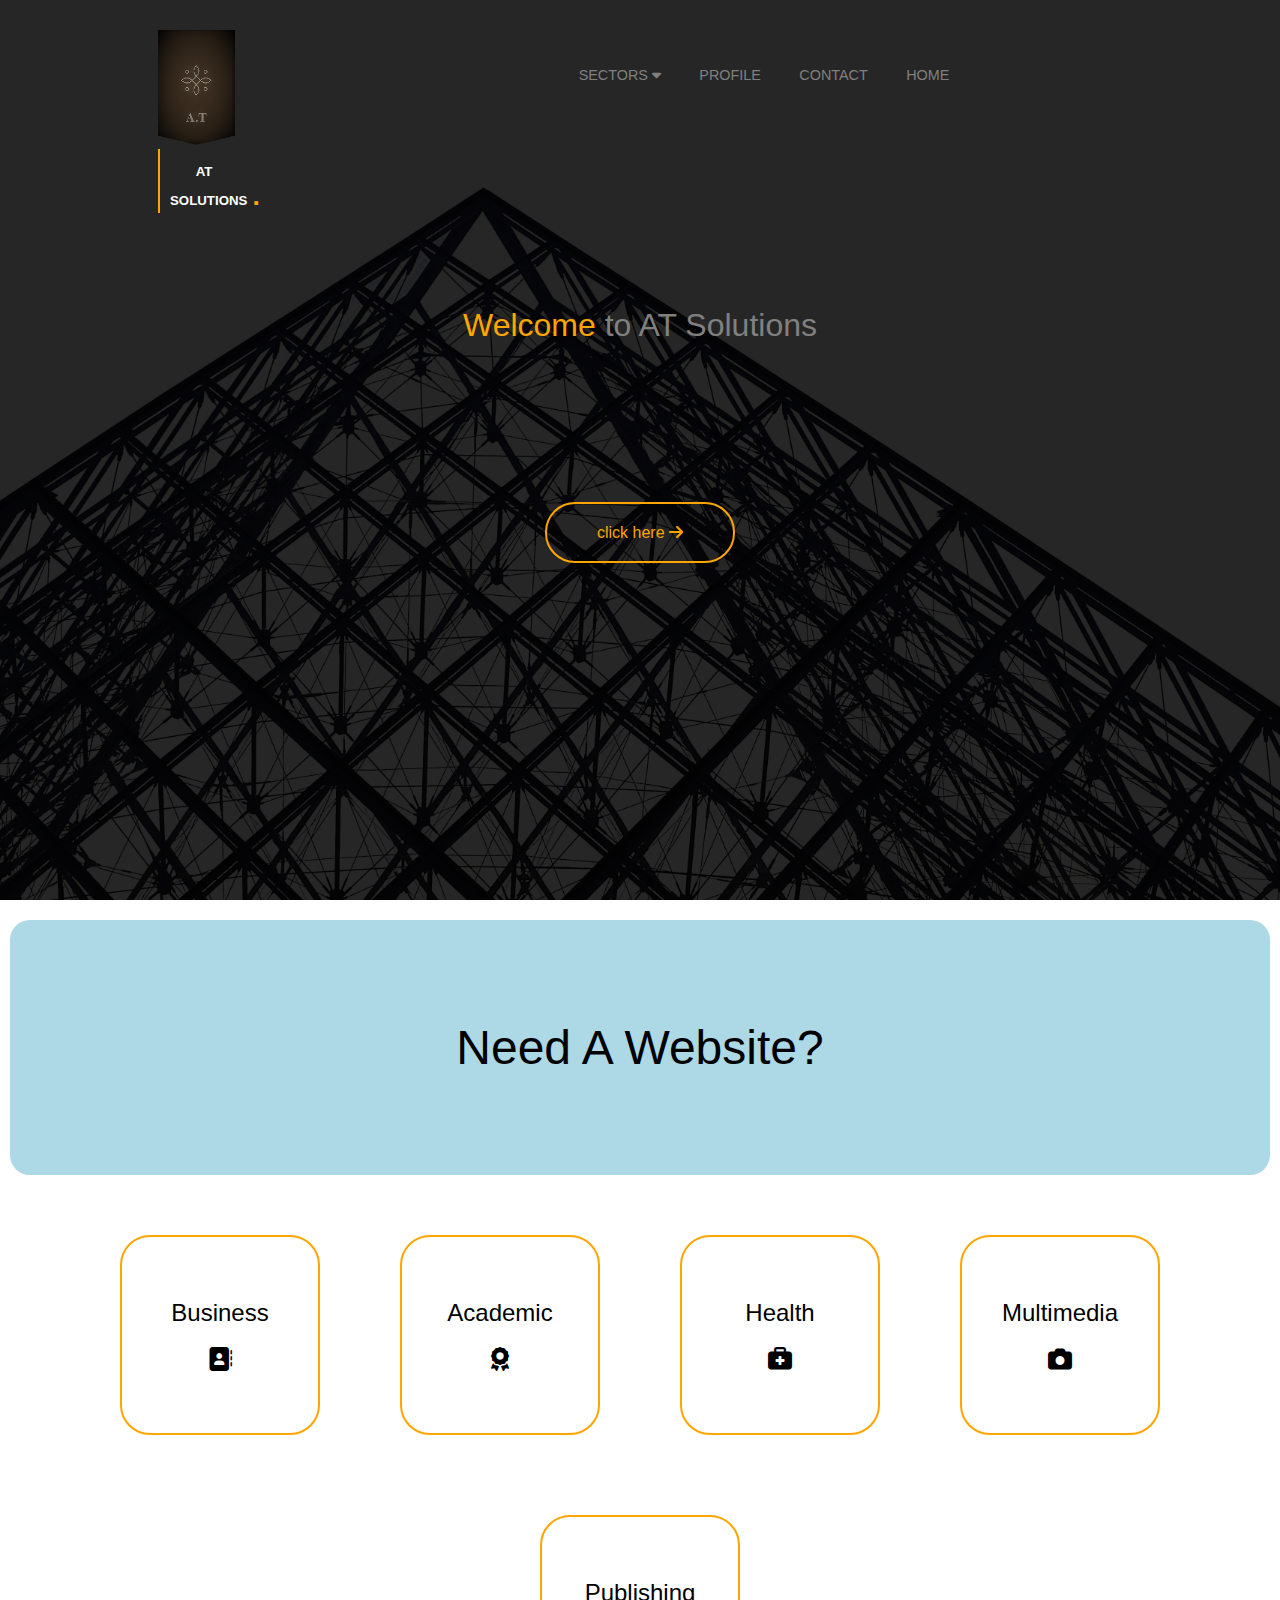
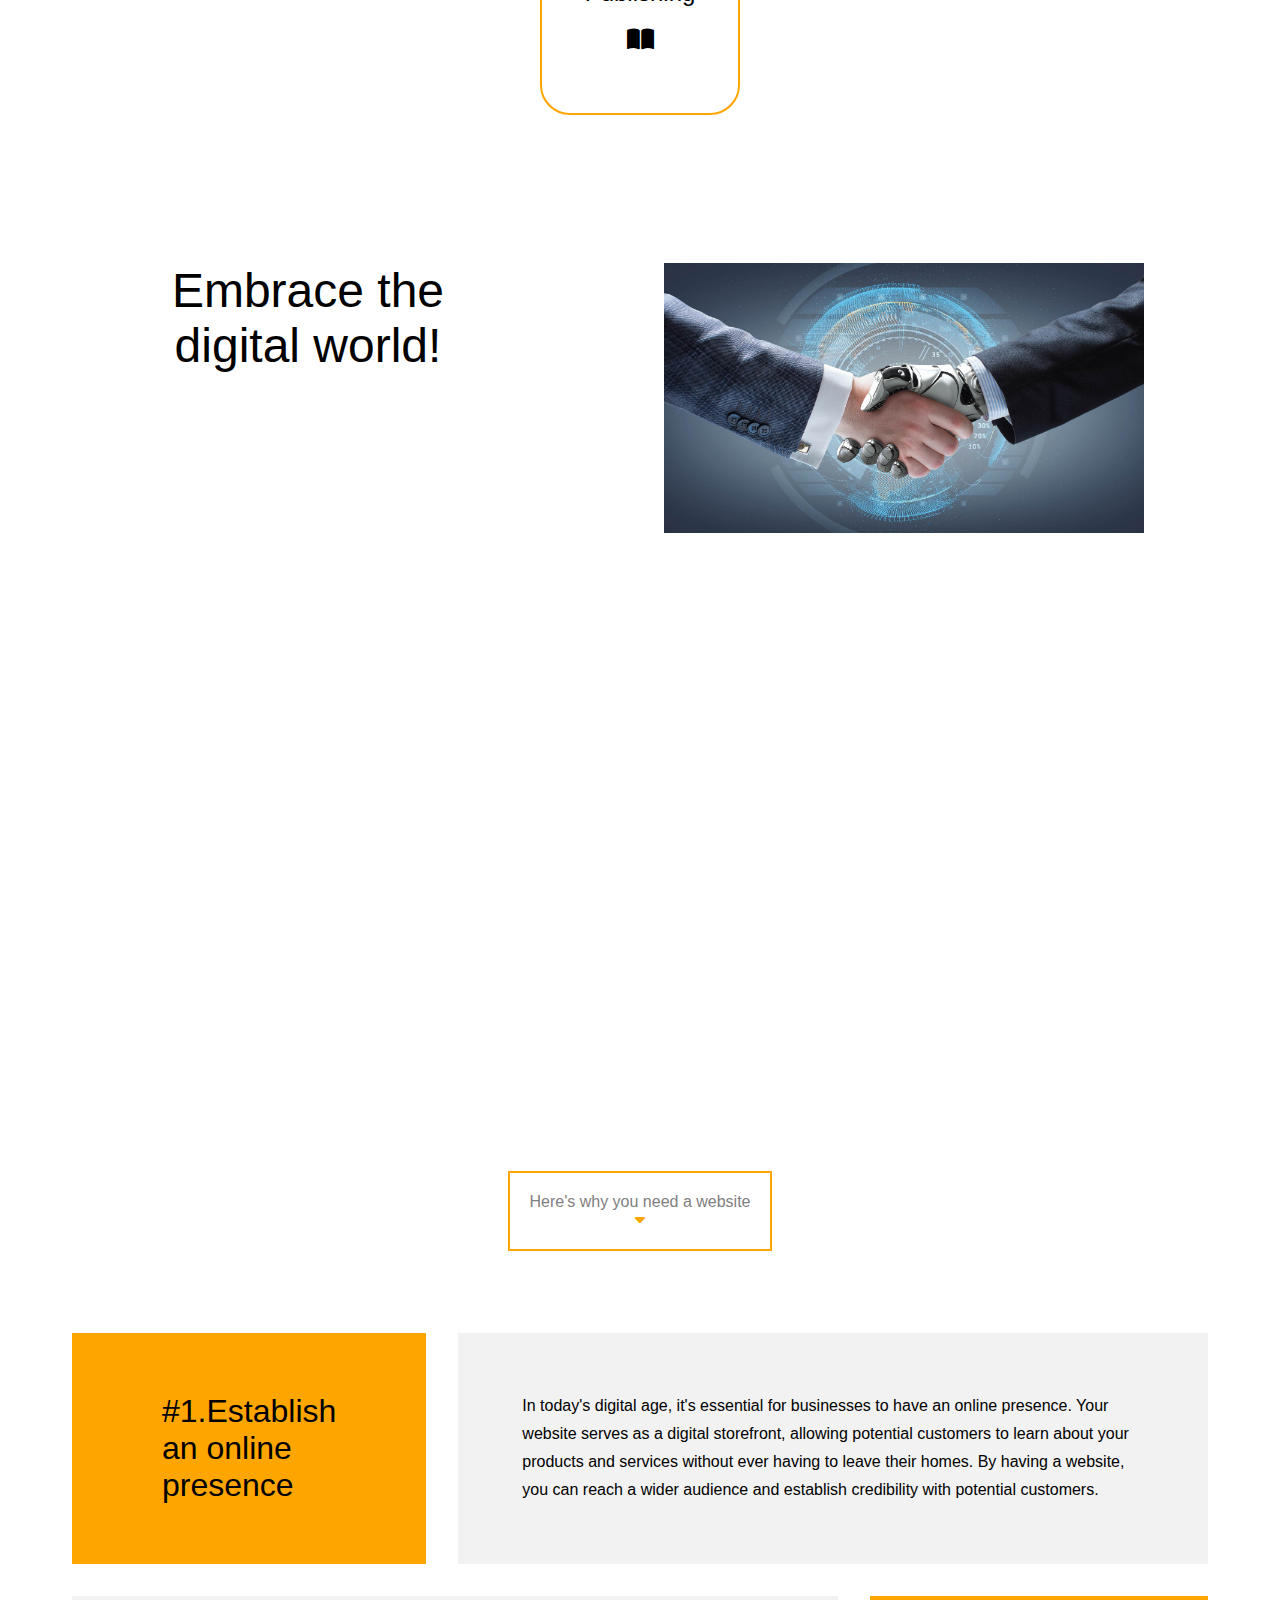
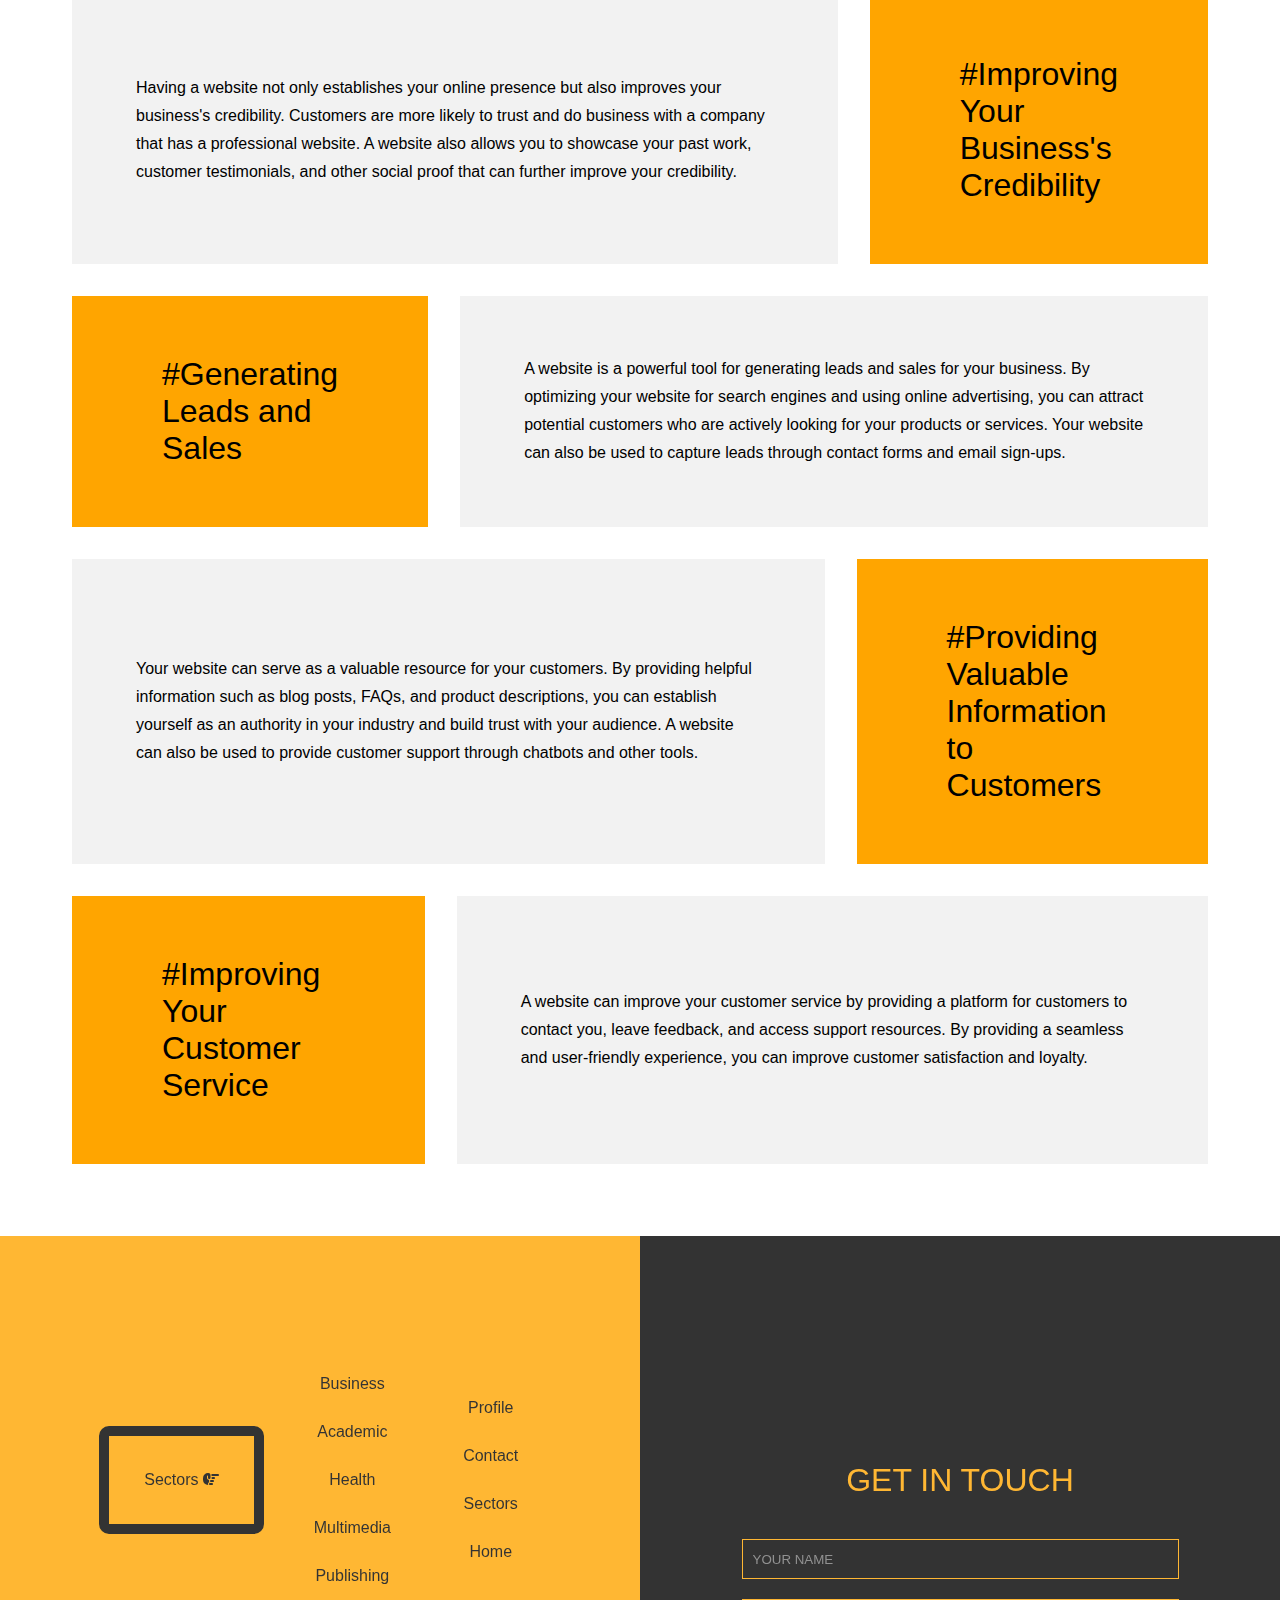
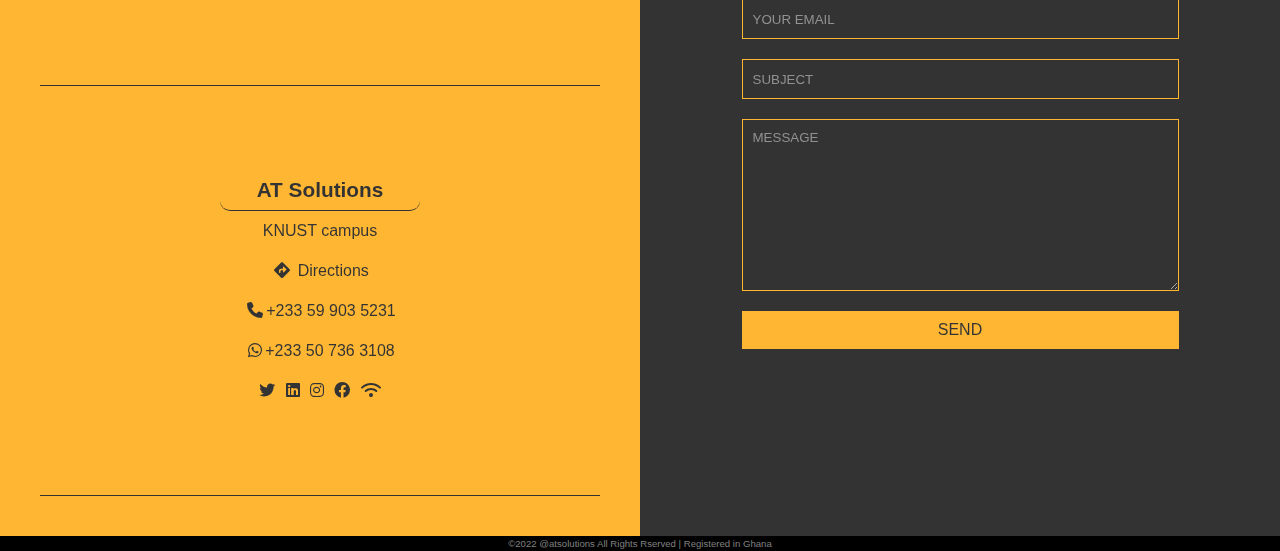
<file: index.html>
<!DOCTYPE html>
<html lang="en">
<head>
    <meta charset="UTF-8">
    <meta http-equiv="X-UA-Compatible" content="IE=edge">
    <meta name="viewport" content="width=device-width, initial-scale=1.0">
    <title>At Solutions -Home</title>
    <link rel="stylesheet" href="atsolution.css">
    <link rel="stylesheet" href="font-6/css/all.css">
    <link rel="icon" href="./images/SOL2.png">
    <!-- <link href="assets/img/favicon.png" rel="icon"> -->
</head>
<body>
    <div class="sect1">
        <!-- <img class="img0" src="./images/build9.jpg" alt=""> -->
        <!-- <div class="h"></div> -->
        <div class="header">
            <div class="logo_area">
                <a href="index.html">
                    <img class="at" src="./images/sol.png" alt="">
                </a>
                <h5>at solutions<span class="dot">.</span></h5>
            </div>
            <div class="links_container">
                <div class="links">
                    <div>
                        <h8 class="a">sectors  
                            <i class="fas fa-caret-down">
                            </i>
                            <article class="separat">
                                <div><a href="atsolutionbus.html">Business</a></div>
                                <div><a href="atsolutionaca.html">Academic</a></div>
                                <div><a href="atsolutionhea.html">Health</a></div>
                                <div><a href="atsolutionmul.html">Multimedia</a></div>
                                <div><a href="atsolutionpub.html">Publishing</a></div>
                            </article>
                        </h8>
                        
                    </div>
                    
                    <a href="atsolutionpro.html">profile   </a>
                    <a href="atsolutioncont.html">contact   </a>
                    <!-- <a href="#">sectors   </a> -->
                    <a href="index.html">home   </a>
                </div>
                
                <input type="checkbox" id="input">
                <label for="input">
                    <div class="divbars">
                        <i class="fas fa-bars bars"></i>
                    </div>
                </label>
                
            </div>
        </div>
        <div class="hid0">
            <div class="hid">
                <div class="secbar">
                    <a class="her">sectors</a>
                    <i class="fas fa-caret-right"></i>
                </div>
                <article class="separate">
                    <div><a href="atsolutionpro.html">Profile</a></div>
                    <div><a href="atsolutioncont.html">Contact</a></div>
                    <!-- <div><a href="#">Sectors</a></div> -->
                    <div><a href="index.html">Home</a></div>
                    <!-- <div><a href="#">Publishing</a></div> -->
                </article>
            </div>
            <div class="hid1">
                <div><a href="atsolutionbus. html">business</a></div>
                <div><a href="atsolutionaca.html">Academic</a></div>
                <div><a href="atsolutionhea.html">Health</a></div>
                <div><a href="atsolutionmul.html">Multimedia</a></div>
                <div><a href="atsolutionpub.html">Publishing</a></div>
            </div>
        </div>
        
        <div class="body">
            <p class="lorem"> <em class="orange">Welcome  </em>to AT Solutions</p>
            <div class="btn">
                <a href="#">click here    <i class="fas fa-arrow-right"></i></a>
            </div>
        </div>
    </div>
    <div class="sect2">
        <article class="art1">
            <p id="need">need a website?</p>
        </article>
        <article class="art2">
            <a href="atsolutionbus.html">
                <div class="one">business <i class="fas fa-address-book"></i></div>
            </a>
            <a href="atsolutionaca.html"><div class="one">academic <i class="fas fa-award"></i>
            </div></a>
            <a href="atsolutionhea.html"><div class="one">health <i class="fas fa-briefcase-medical"></i></div></a>
            <a href="atsolutionmul.html"><div class="one">multimedia <i class="fas fa-camera"></i></div></a>
            <a href="atsolutionpub.html"><div class="one">publishing <i class="fas fa-book-open"></i></div></a>
        </article>
        <article class="art3">
            <p>
                Embrace the digital world!
            </p>
            <img src="./images/Robot.JPG" alt="">
        </article>
        <article class="art4">
            <p class="welcome">Welcome to AT Solutions</p>
            <p class="p2">At our company, we understand the importance of having a strong online presence, which is why we specialize in creating websites that are tailored to meet the needs of our clients.
            In today's digital age, having a website is more than just a luxury - it's a necessity. Your website is often the first impression that potential customers will have of your business, and it's crucial that it accurately represents your brand and what you have to offer. <br><br>
            Here are some reasons why having a professionally designed website can benefit your business:</p>
        </article>
        <article class="art5">
            <p class="btn1">Here's why you need a website <br> <i class="fas fa-caret-down"></i> </p>
        </article>
        <article class="art6">
            <section>
                <nav class="reas1">
                    #1.Establish an online presence
                </nav>
                <nav class="ans1">
                    In today's digital age, it's essential for businesses to have an online presence. Your website serves as a digital storefront, allowing potential customers to learn about your products and services without ever having to leave their homes. By having a website, you can reach a wider audience and establish credibility with potential customers.
                </nav>
            </section>
            <section>
                <nav class="ans1">
                    Having a website not only establishes your online presence but also improves your business's credibility. Customers are more likely to trust and do business with a company that has a professional website. A website also allows you to showcase your past work, customer testimonials, and other social proof that can further improve your credibility.
                </nav>
                <nav class="reas1">
                    #Improving Your Business's Credibility
                </nav>
            </section>
            <section>
                <nav class="reas1">
                    #Generating Leads and Sales
                </nav>
                <nav class="ans1">
                    A website is a powerful tool for generating leads and sales for your business. By optimizing your website for search engines and using online advertising, you can attract potential customers who are actively looking for your products or services. Your website can also be used to capture leads through contact forms and email sign-ups.
                </nav>
            </section>
            <section>
                <nav class="ans1">
                    Your website can serve as a valuable resource for your customers. By providing helpful information such as blog posts, FAQs, and product descriptions, you can establish yourself as an authority in your industry and build trust with your audience. A website can also be used to provide customer support through chatbots and other tools.
                </nav>
                <nav class="reas1">
                    #Providing Valuable Information to Customers
                </nav>
            </section>
            <section>
                <nav class="reas1">
                    #Improving Your Customer Service
                </nav>
                <nav class="ans1">
                    A website can improve your customer service by providing a platform for customers to contact you, leave feedback, and access support resources. By providing a seamless and user-friendly experience, you can improve customer satisfaction and loyalty.
                </nav>  
            </section>
        </article>
        <!-- <article class="art7"></article> -->
    </div>
    <footer>
        <div class="half">
            <div class="half1">
                <div class="flex">
                    <p>sectors <i class="fas fa-hand-point-right"></i></p>
                    <div>
                        <a href="atsolutionbus.html">business</a>
                        <a href="atsolutionaca.html">academic</a>
                        <a href="atsolutionhea.html">health</a>
                        <a href="atsolutionmul.html">multimedia</a>
                        <a href="atsolutionpub.html">publishing</a>
                    </div>
                    <div>
                        <a href="atsolutionpro.html">profile</a>
                        <a href="atsolutioncont.html">contact</a>
                        <a href="#">sectors</a>
                        <a href="index.html">home</a>
                    </div>
                </div>
                <div class="flex2">
                    <p class="solutions">AT Solutions</p>
                    <p>KNUST campus</p>
                    <p> <i class="fas fa-directions"></i> Directions</p>
                    <p><i class="fas fa-phone"></i>+233 59 903 5231</p>
                    <p><i class="fa-brands fa-whatsapp"></i>+233 50 736 3108</p>
                    <div class="icons">
                        <i class="fa-brands fa-twitter"></i>
                        <i class="fa-brands fa-linkedin"></i>
                        <i class="fa-brands fa-instagram"></i>
                        <i class="fa-brands fa-facebook"></i>
                        <!-- <i class="fa-brands fa-echo"></i> -->
                        <i class="fas fa-wifi"></i>
                    </div>

                </div>
            </div>
            <div class="half2">
                <div>
                    <p>get in touch</p> 
                </div>
                <form action="https://formspree.io/f/mvonjvyd" method="POST" class="form">
                    <input type="text" placeholder="your name " class="in1" name="name" id="" required>
                    <input type="email" name="email" placeholder="your email" id="" class="in2" required>
                    <input type="text" placeholder="subject" name="subject" id="" required>
                    <textarea name="message" id="" cols="50" rows="10" placeholder="MESSAGE"  ></textarea>
                    <button type="submit">send</button>
                </form>
                
            </div>
        </div>
        
    </footer>
    <p class="copy">&copy2022 @atsolutions  All Rights Rserved  |  Registered in Ghana</p>
    <script src="atsolution.js"></script>
</body>
</html>
</file>
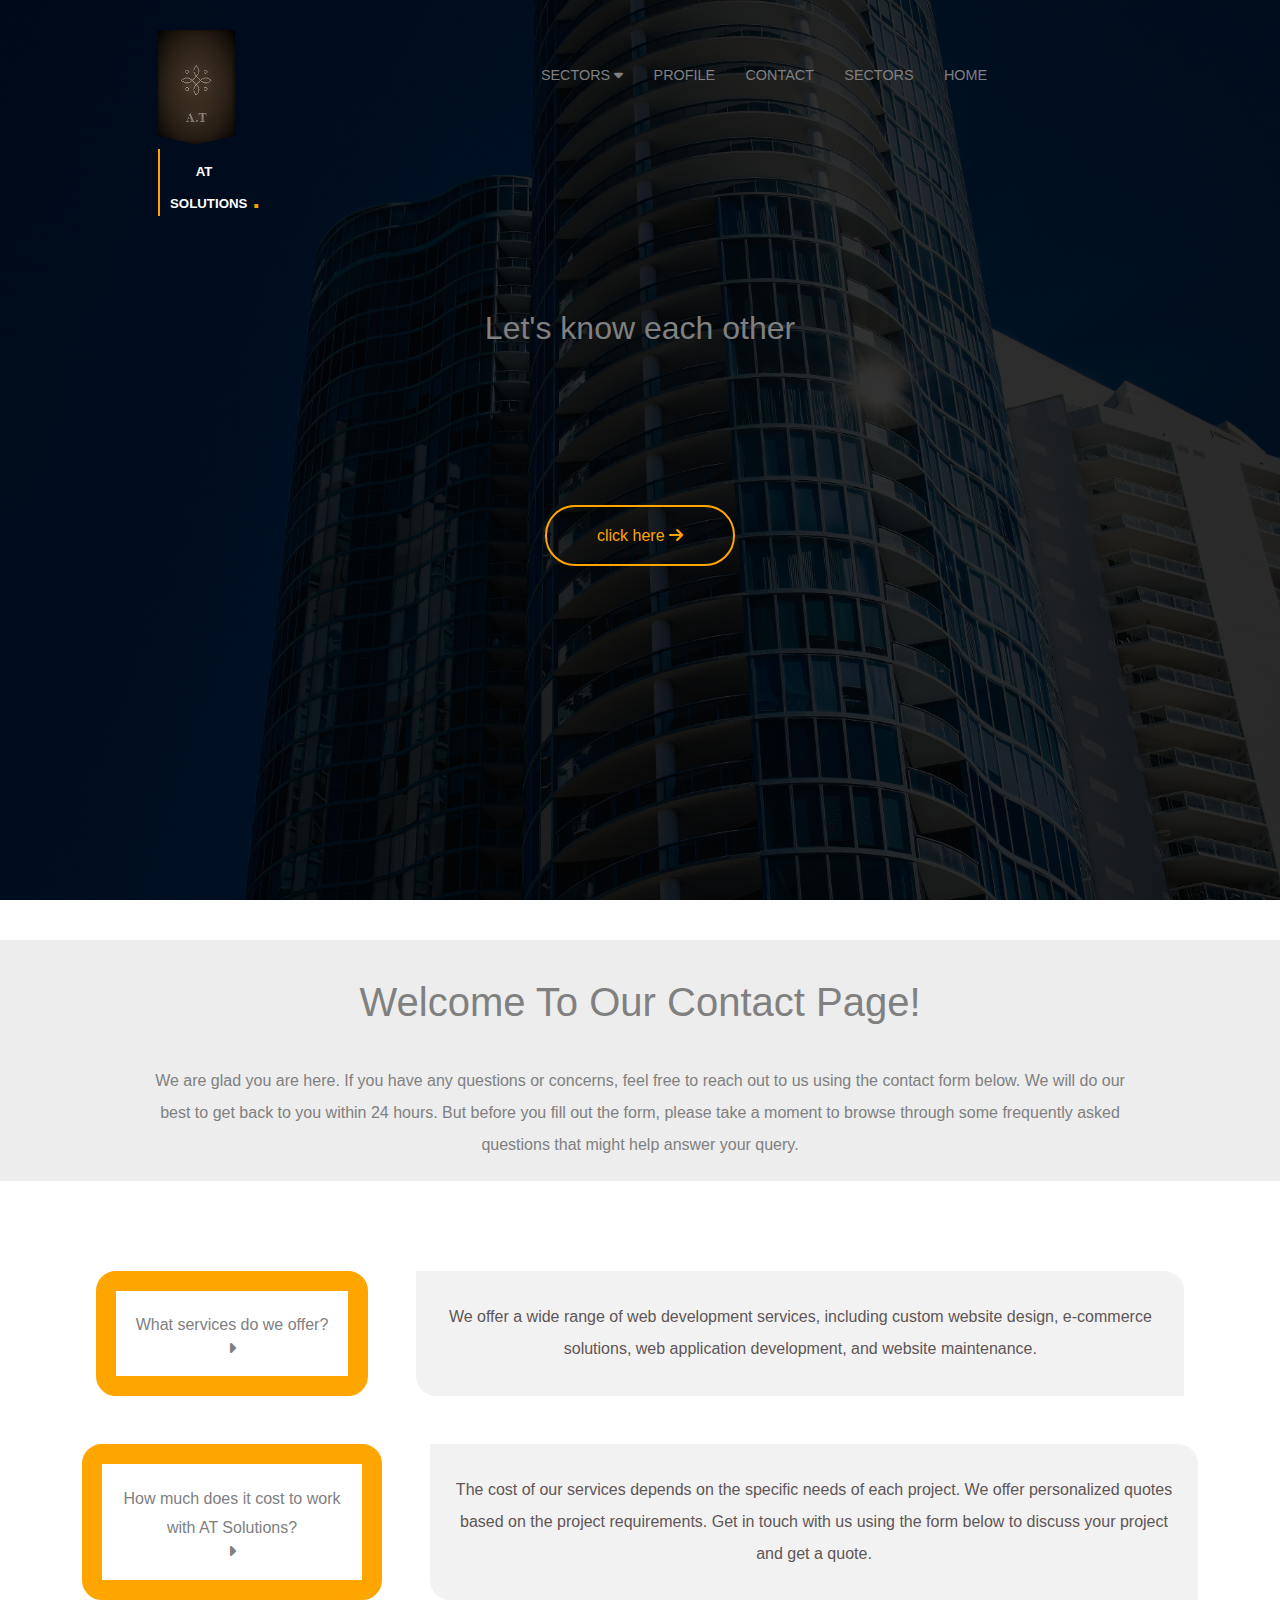
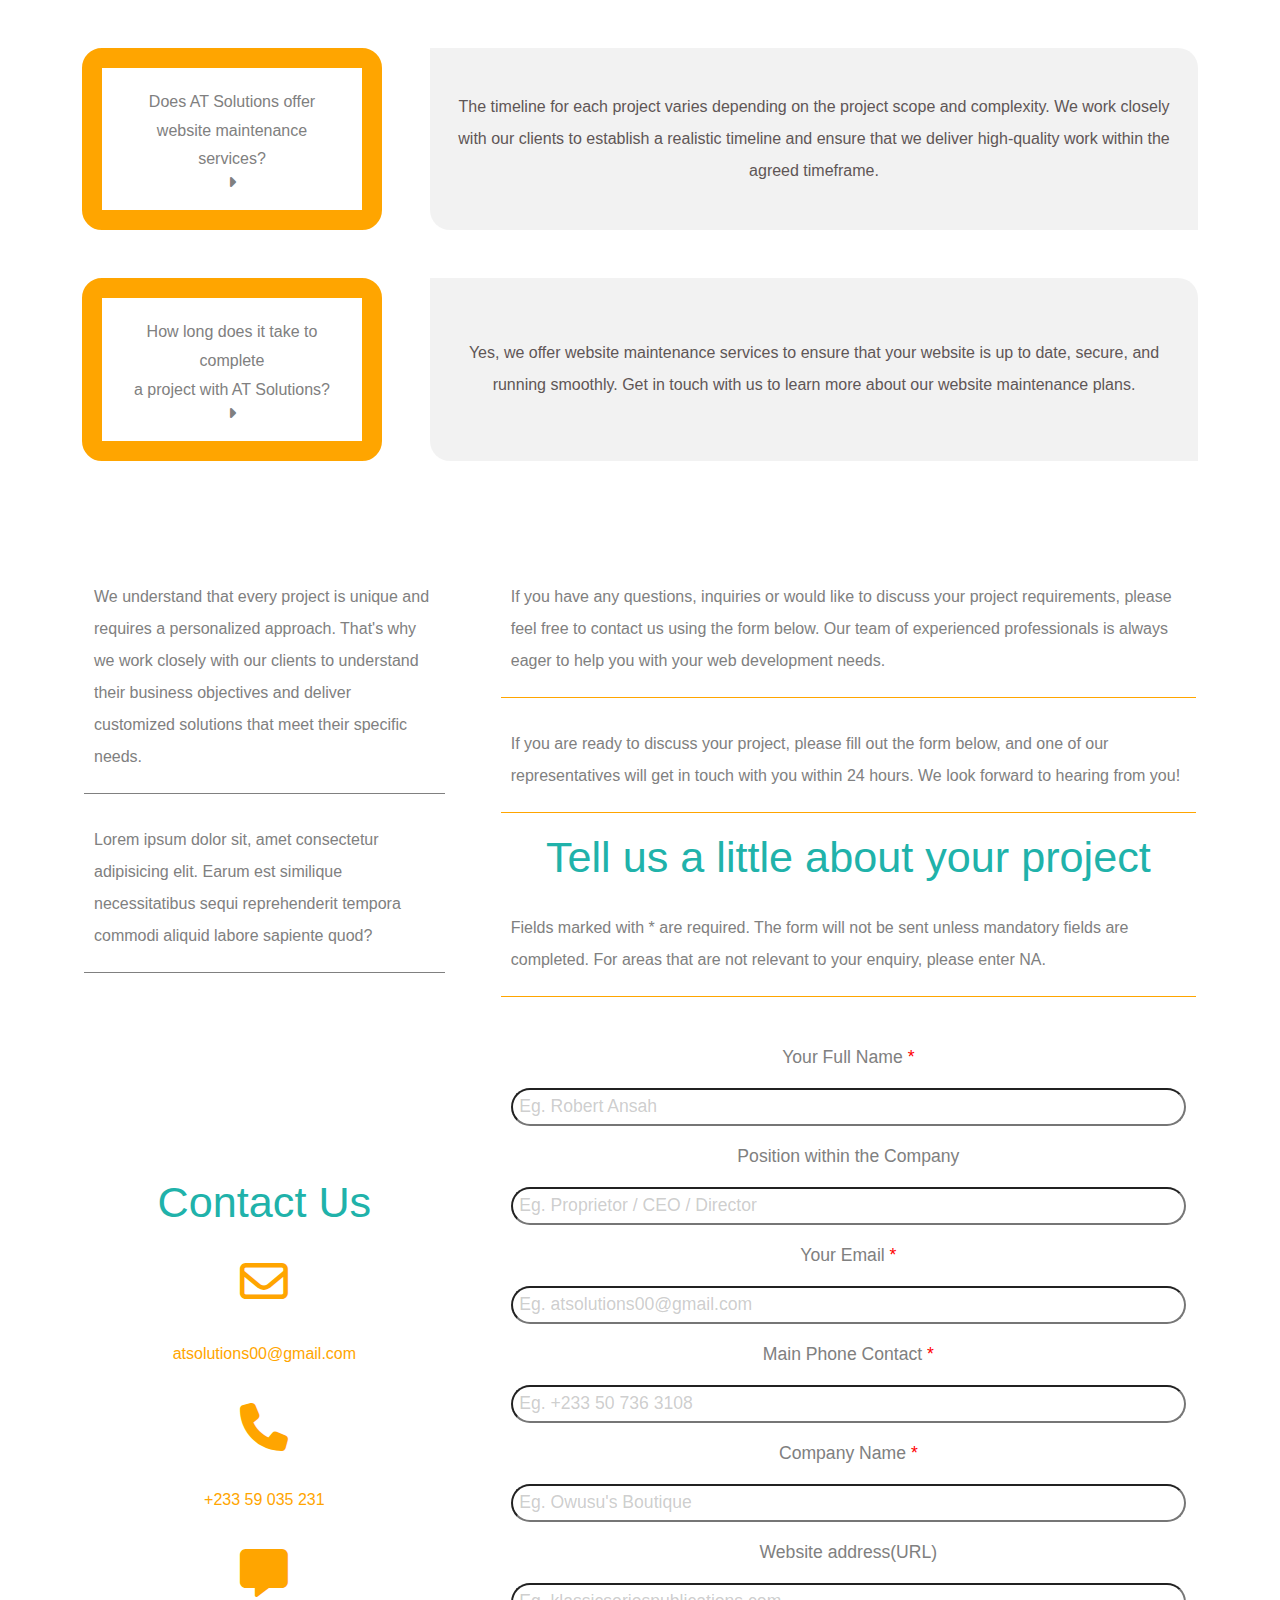
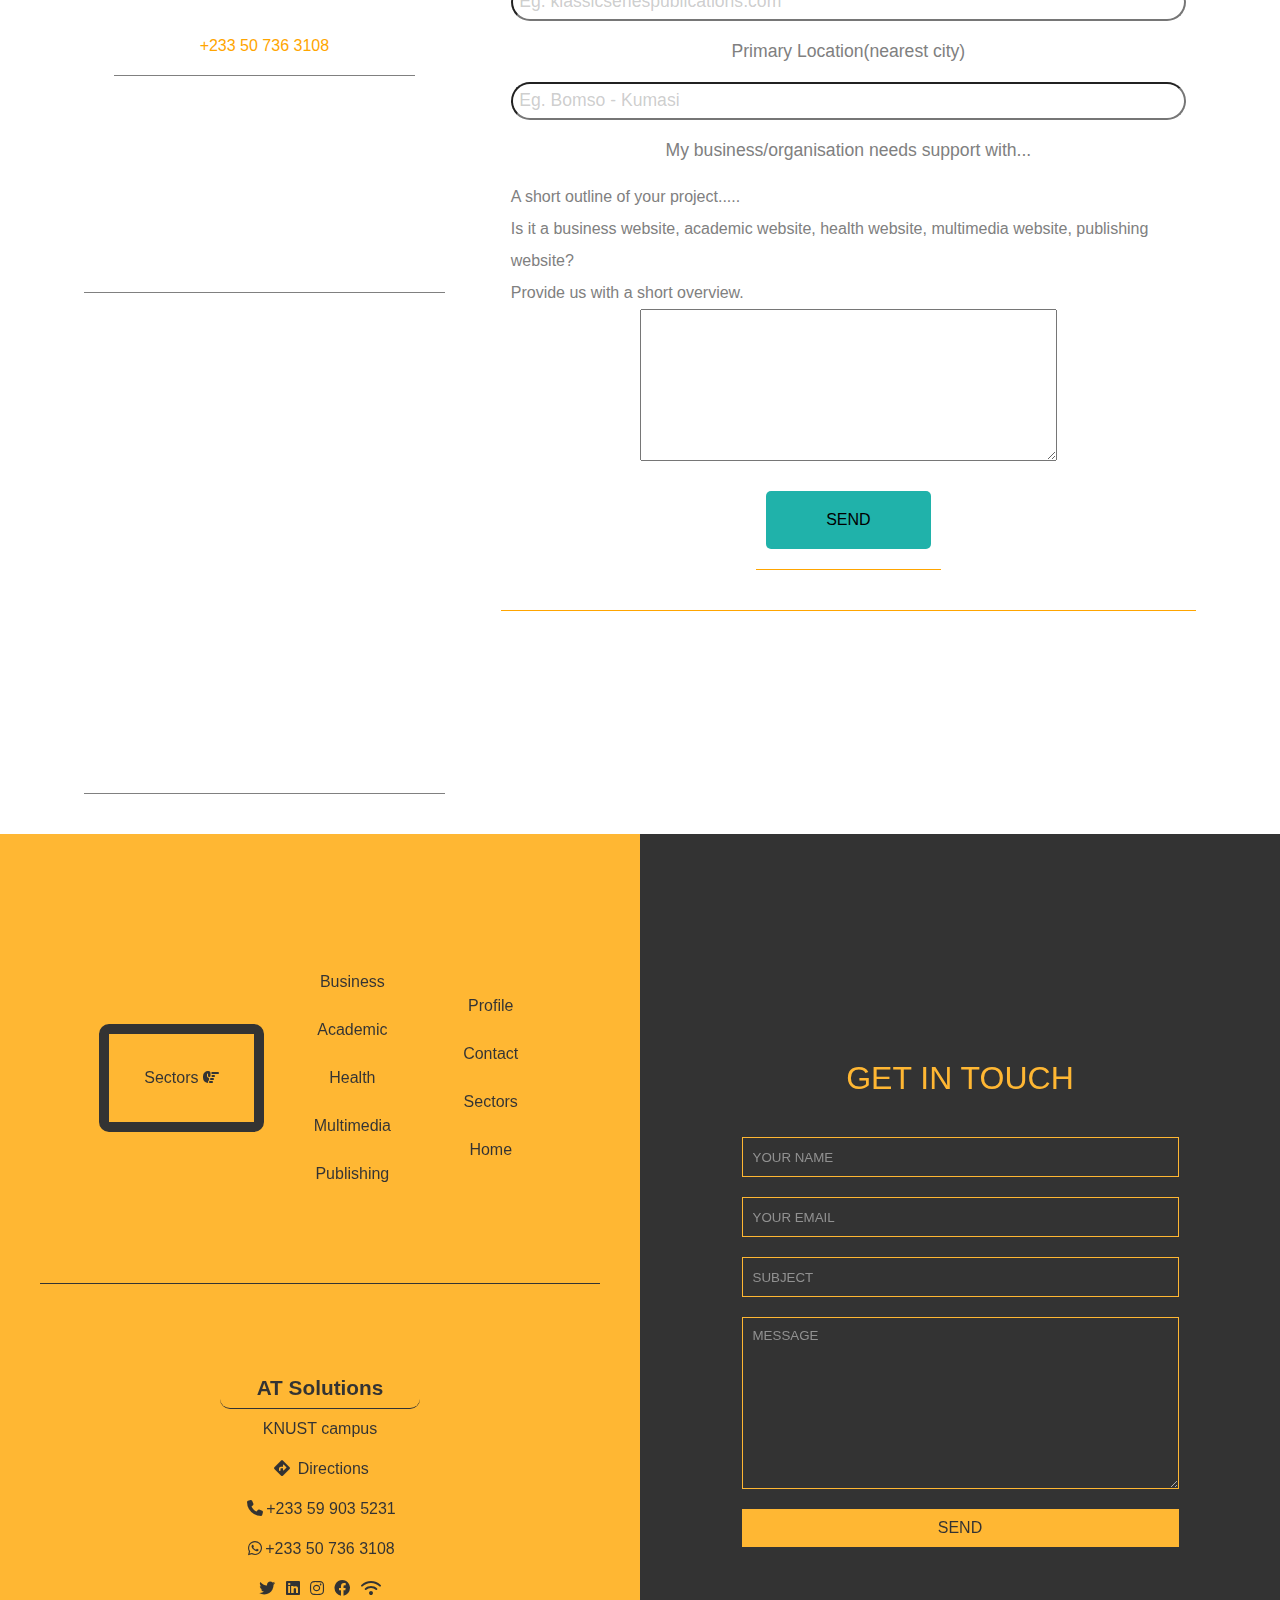
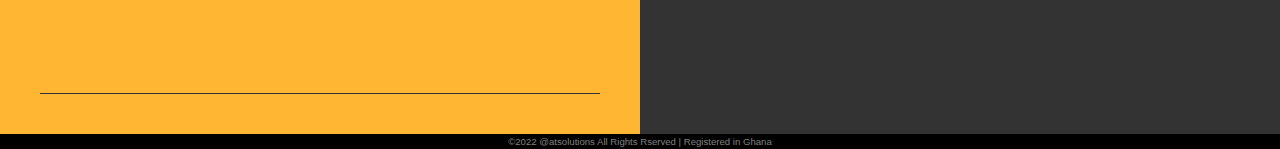
<file: atsolutioncont.html>
<!DOCTYPE html>
<html lang="en">
<head>
    <meta charset="UTF-8">
    <meta http-equiv="X-UA-Compatible" content="IE=edge">
    <meta name="viewport" content="width=device-width, initial-scale=1.0">
    <title>At Solutions -Contact Us</title>
    <link rel="stylesheet" href="atsolutioncont.css">
    <link rel="stylesheet" href="font-6/css/all.css">
    <link rel="icon" href="./images/SOL2.png">
</head>
<body>
    <div class="sect1">
        <div class="header">
            <div class="logo_area">
                <a href="index.html">
                    <img class="at" src="./images/sol.png" alt="">
                </a>
                <h5>at solutions<span class="dot">.</span></h5>
            </div>
            <div class="links_container">
                <div class="links">
                    <div>
                        <h8 class="a">sectors  
                            <i class="fas fa-caret-down">
                            </i>
                            <article class="separat">
                                <div><a href="atsolutionbus.html">Business</a></div>
                                <div><a href="atsolutionaca.html">Academic</a></div>
                                <div><a href="atsolutionhea.html">Health</a></div>
                                <div><a href="atsolutionmul.html">Multimedia</a></div>
                                <div><a href="atsolutionpub.html">Publishing</a></div>
                            </article>
                        </h8>
                        
                    </div>
                    
                    <a href="atsolutionpro.html">profile   </a>
                    <a href="#">contact   </a>
                    <a href="#">sectors   </a>
                    <a href="index.html">home   </a>
                </div>
                
                <input type="checkbox" id="input">
                <label for="input">
                    <div class="divbars">
                        <i class="fas fa-bars bars"></i>
                    </div>
                </label>
                
            </div>
        </div>
        <div class="hid0">
            <div class="hid">
                <div class="secbar">
                    <a class="her">sectors</a>
                    <i class="fas fa-caret-right"></i>
                </div>
                <article class="separate">
                    <div><a href="atsolutionpro.html">Profile</a></div>
                    <div><a href="atsolutioncont.html">Contact</a></div>
                    <div><a href="#">Sectors</a></div>
                    <div><a href="index.html">Home</a></div>
                </article>
            </div>
            <div class="hid1">
                <div><a href="atsolutionbus.html">business</a></div>
                <div><a href="atsolutionaca.html">Academic</a></div>
                <div><a href="atsolutionhea.html">Health</a></div>
                <div><a href="atsolutionmul.html">Multimedia</a></div>
                <div><a href="atsolutionpub.html">Publishing</a></div>
            </div>
        </div>
        
        <div class="body">
            <p class="lorem">Let's know each other</p>
            <div class="btn">
                <a href="#">click here    <i class="fas fa-arrow-right"></i></a>
            </div>
        </div>
    </div>
    <div class="sect2">
        <div class="art0">
            <span>Welcome to our Contact page!</span>We are glad you are here.
            If you have any questions or concerns, feel free to reach out to us using the contact form below. We will do our best to get back to you within 24 hours.
            But before you fill out the form, please take a moment to browse through some frequently asked questions that might help answer your query.
        </div>
        <div class="art1">
            <div class="quest1">
                <p>What services do we offer?</p>
                <i class="fas fa-caret-right"></i>
            </div>
            <div class="ans1">
                We offer a wide range of web development services, including custom website design, e-commerce solutions, web application development, and website maintenance.
            </div>
            <div class="quest1">
                <p>How much does it cost to work  with AT Solutions?</p>
                <i class="fas fa-caret-right"></i>
            </div>
            <div class="ans1">
                The cost of our services depends on the specific needs of each project. We offer personalized quotes based on the project requirements. Get in touch with us using the form below to discuss your project and get a quote.
            </div>
            <div class="quest1">
                <p>Does AT Solutions offer website maintenance services?</p>
                <i class="fas fa-caret-right"></i>
            </div>
            <div class="ans1">
                The timeline for each project varies depending on the project scope and complexity. We work closely with our clients to establish a realistic timeline and ensure that we deliver high-quality work within the agreed timeframe.
            </div>
            <div class="quest1">
                <p>How long does it take to complete <br> a project with AT Solutions?</p>
                <i class="fas fa-caret-right"></i>
            </div>
            <div class="ans1">
                Yes, we offer website maintenance services to ensure that your website is up to date, secure, and running smoothly. Get in touch with us to learn more about our website maintenance plans.
            </div>
            
        </div>
        <div class="art2">
            <div class="part1">
                <div class="line1">
                    We understand that every project is unique and requires a personalized approach. That's why we work closely with our clients to understand their business objectives and deliver customized solutions that meet their specific needs.
                </div>
                <div class="line2">
                    Lorem ipsum dolor sit, amet consectetur adipisicing elit. Earum est similique necessitatibus sequi reprehenderit tempora commodi aliquid labore sapiente quod?
                </div>
                <div class="line3">
                    <p class="tell">Contact Us</p>
                    <div class="icons">
                        <i class="fa-regular fa-envelope"></i>
                        <p>atsolutions00@gmail.com</p>
                        <i class="fas fa-phone"></i>
                        <p>+233 59 035 231</p>
                        <i class="fas fa-message"></i>
                        <p>+233 50 736 3108</p>
                    </div>
                </div>
                <div class="line4">
                    <iframe src="https://www.google.com/maps/embed?pb=!1m18!1m12!1m3!1d63404.26812995888!2d-1.6233879342923745!3d6.67579409110498!2m3!1f0!2f0!3f0!3m2!1i1024!2i768!4f13.1!3m3!1m2!1s0xfdb9461ea6fb9af%3A0xb0da4f6d9c4b361f!2sKwame%20Nkrumah%20University%20of%20Science%20and%20Technology!5e0!3m2!1sen!2sgh!4v1686074315305!5m2!1sen!2sgh" width="600" height="450" style="border:0;" allowfullscreen="" loading="lazy" referrerpolicy="no-referrer-when-downgrade"></iframe>
                </div>
            </div>
            <div class="part2">
                <div class="line1">
                    If you have any questions, inquiries or would like to discuss your project requirements, please feel free to contact us using the form below. Our team of experienced professionals is always eager to help you with your web development needs.
                    
                </div>
                <div class="line2">
                    If you are ready to discuss your project, please fill out the form below, and one of our representatives will get in touch with you within 24 hours. We look forward to hearing from you!
                </div>
                <p class="tell">Tell us a little about your project</p>
                <div class="line3">
                    Fields marked with * are required. The form will not be sent unless mandatory fields are completed. For areas that are not relevant to your enquiry, please enter NA.
                </div>
                <div class="line4">
                    <form action="https://formspree.io/f/mvonjvyd" method="POST">
                        <p class="info">Your Full Name <em>*</em></p>
                        <input type="text" placeholder="Eg. Robert Ansah " name="Name" id="" required>
                        <p class="info">Position within the Company</p>
                        <input type="text" placeholder="Eg. Proprietor / CEO / Director" name="Position within the Company" id="">
                        <p class="info">Your Email <em>*</em></p>
                        <input type="email" name="Email" placeholder="Eg. atsolutions00@gmail.com" id="" required>
                        <p class="info">Main Phone Contact <em>*</em></p>
                        <input type="number" placeholder="Eg. +233 50 736 3108" value="+233" name="Main Phone Contac" id="" required >
                        <p class="info">Company Name <em>*</em></p>
                        <input type="text" name="Company Name" placeholder="Eg. Owusu's Boutique" id="" required>
                        <p class="info">Website address(URL) </p>
                        <input type="url" placeholder="Eg. klassicseriespublications.com" name="" id="">
                        <p class="info">Primary Location(nearest city)</p>
                        <input type="text" placeholder="Eg. Bomso - Kumasi" name="" id="">
                        <p class="info">My business/organisation needs support with...</p>
                        <p class="short">A short outline of your project..... <br>
                        Is it a business website, academic website, health website, multimedia website, publishing website? <br>Provide us with a short overview. 
                        </p>
                        <textarea name="message" id="" cols="50" rows="10"></textarea>
                        <div class=".bttn">
                            <button type="submit">send</button>
                        </div>
                    </form>
                </div>
            </div>
        </div>
    </div>
    <footer>
        <div class="half">
            <div class="half1">
                <div class="flex">
                    <p>sectors <i class="fas fa-hand-point-right"></i></p>
                    <div>
                        <a href="atsolutionbus.html">business</a>
                        <a href="atsolutionaca.html">academic</a>
                        <a href="atsolutionhea.html">health</a>
                        <a href="atsolutionmul.html">multimedia</a>
                        <a href="atsolutionpub.html">publishing</a>
                    </div>
                    <div>
                        <a href="atsolutionpro.html">profile</a>
                        <a href="atsolutioncont.html">contact</a>
                        <a href="#">sectors</a>
                        <a href="index.html">home</a>
                    </div>
                </div>
                <div class="flex2">
                    <p class="solutions">AT Solutions</p>
                    <p>KNUST campus</p>
                    <p> <i class="fas fa-directions"></i> Directions</p>
                    <p><i class="fas fa-phone"></i>+233 59 903 5231</p>
                    <p><i class="fa-brands fa-whatsapp"></i>+233 50 736 3108</p>
                    <div class="icon">
                        <i class="fa-brands fa-twitter"></i>
                        <i class="fa-brands fa-linkedin"></i>
                        <i class="fa-brands fa-instagram"></i>
                        <i class="fa-brands fa-facebook"></i>
                        <i class="fas fa-wifi"></i>
                    </div>
                </div>
            </div>
            <div class="half2">
                <div>
                    <p>get in touch</p> 
                </div>
                <form action="https://formspree.io/f/mvonjvyd" method="POST" class="form">
                    <input type="text" placeholder="your name " class="in1" name="name" id="" required>
                    <input type="email" name="email" placeholder="your email" id="" class="in2" required>
                    <input type="text" placeholder="subject" name="subject" id="" required>
                    <textarea name="message" id="" cols="50" rows="10" placeholder="MESSAGE"  ></textarea>
                    <button type="submit">send</button>
                </form>
            </div>
        </div>
    </footer>
    <p class="copy">&copy2022 @atsolutions  All Rights Rserved  |  Registered in Ghana</p>
    <script src="atsolutioncont.js"></script>
</body>
</html>
</file>
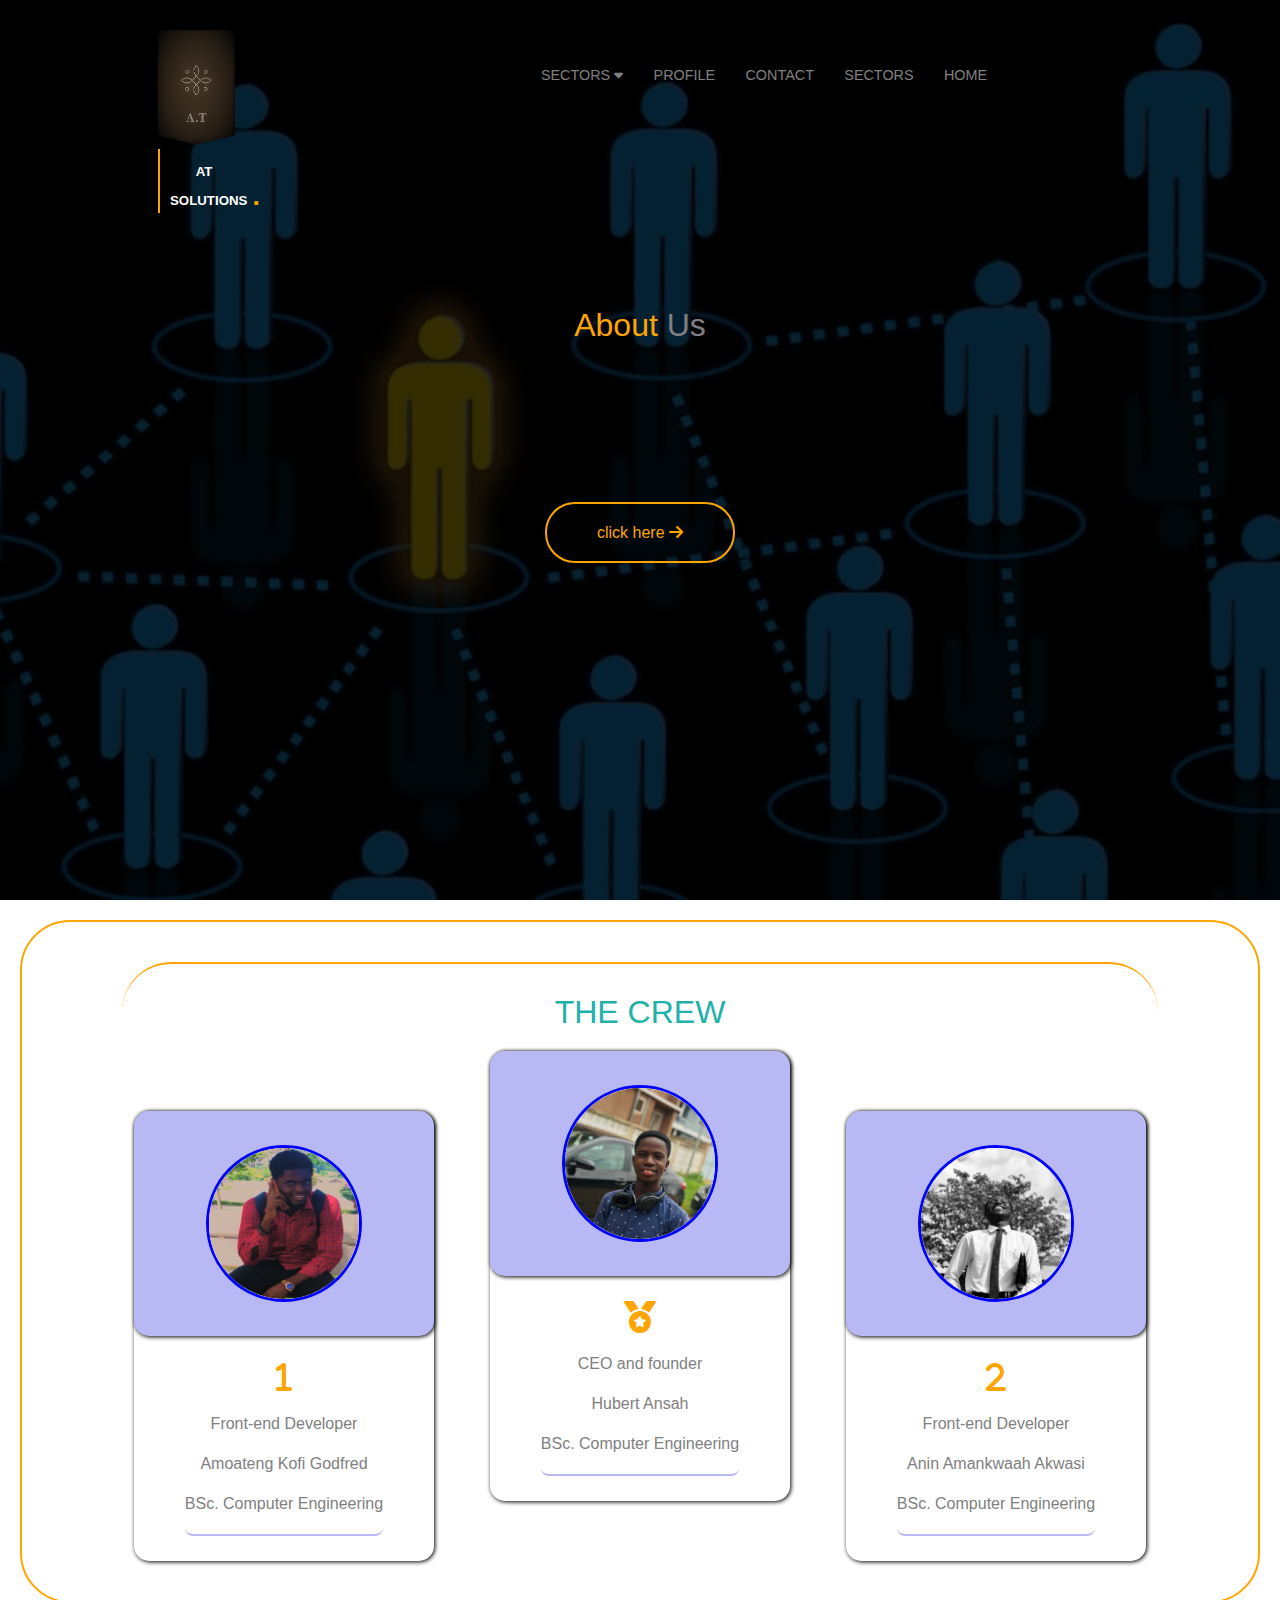
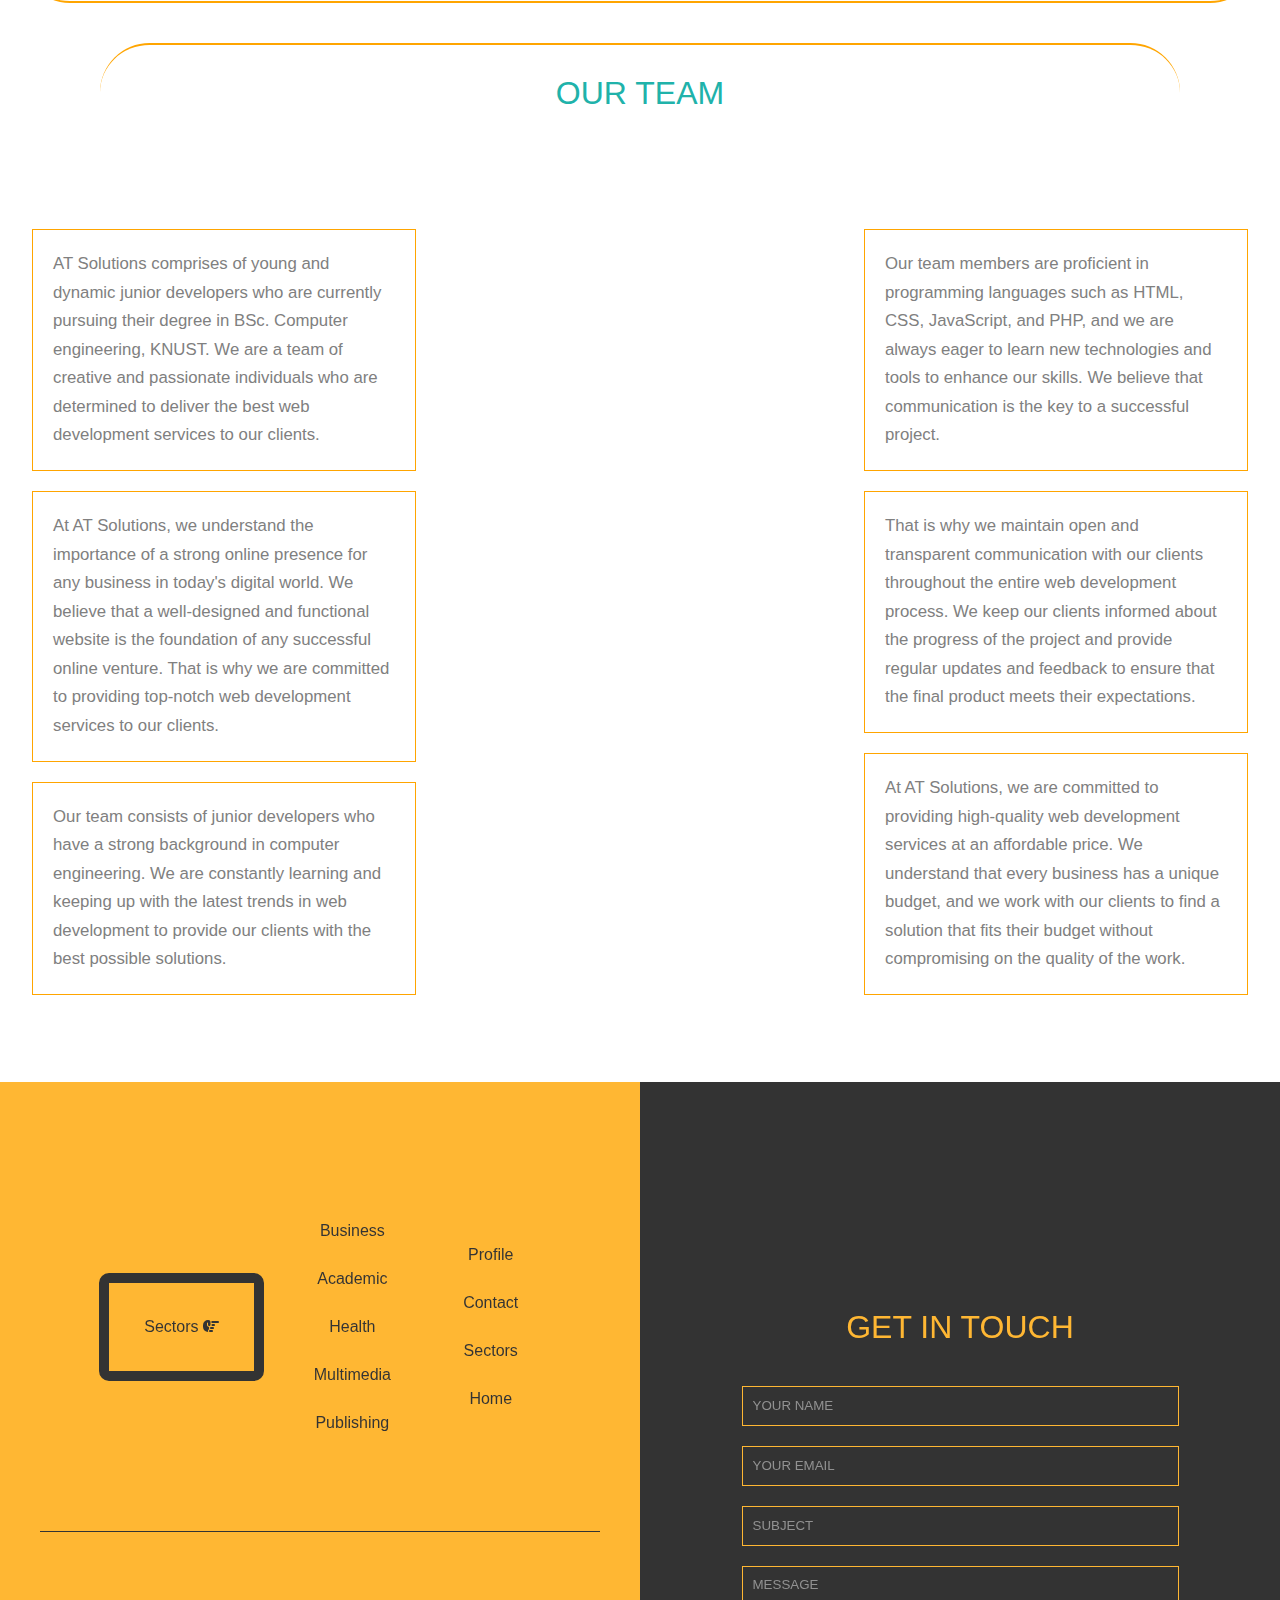
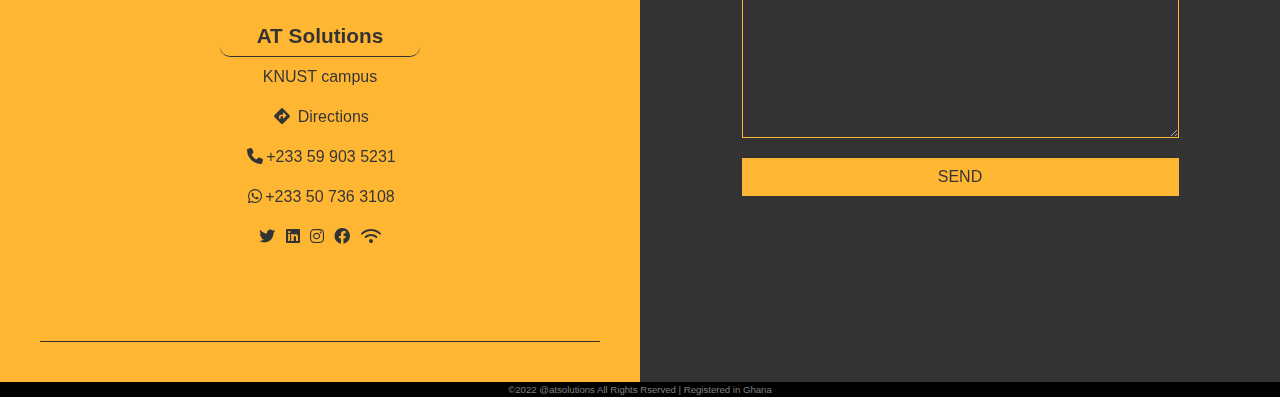
<file: atsolutionpro.html>
<!DOCTYPE html>
<html lang="en">
<head>
    <meta charset="UTF-8">
    <meta http-equiv="X-UA-Compatible" content="IE=edge">
    <meta name="viewport" content="width=device-width, initial-scale=1.0">
    <title>At Solutions -Profile</title>
    <link rel="stylesheet" href="atsolutionpro.css">
    <link rel="stylesheet" href="font-6/css/all.css">
    <link rel="icon" href="./images/SOL2.png">
</head>
<body>
    <div class="sect1">
        <div class="header">
            <div class="logo_area">
                <a href="index.html">
                    <img class="at" src="./images/sol.png" alt="">
                </a>
                <h5>at solutions<span class="dot">.</span></h5>
            </div>
            <div class="links_container">
                <div class="links">
                    <div>
                        <h8 class="a">sectors  
                            <i class="fas fa-caret-down">
                            </i>
                            <article class="separat">
                                <div><a href="atsolutionbus.html">Business</a></div>
                                <div><a href="atsolutionaca.html">Academic</a></div>
                                <div><a href="atsolutionhea.html">Health</a></div>
                                <div><a href="atsolutionmul.html">Multimedia</a></div>
                                <div><a href="atsolutionpub.html">Publishing</a></div>
                            </article>
                        </h8>
                        
                    </div>
                    
                    <a href="atsolutionpro.html">profile   </a>
                    <a href="atsolutioncont.html">contact   </a>
                    <a href="#">sectors   </a>
                    <a href="index.html">home   </a>
                </div>
                
                <input type="checkbox" id="input">
                <label for="input">
                    <div class="divbars">
                        <i class="fas fa-bars bars"></i>
                    </div>
                </label>
                
            </div>
        </div>
        <div class="hid0">
            <div class="hid">
                <div class="secbar">
                    <a class="her">sectors</a>
                    <i class="fas fa-caret-right"></i>
                </div>
                <article class="separate">
                    <div><a href="atsolutionpro.html">Profile</a></div>
                    <div><a href="atsolutioncont.html">Contact</a></div>
                    <div><a href="#">Sectors</a></div>
                    <div><a href="index.html">Home</a></div>
                    <!-- <div><a href="#">Publishing</a></div> -->
                </article>
            </div>
            <div class="hid1">
                <div><a href="atsolutionbus.html">business</a></div>
                <div><a href="atsolutionaca.html">Academic</a></div>
                <div><a href="atsolutionhea.html">Health</a></div>
                <div><a href="atsolutionmul.html">Multimedia</a></div>
                <div><a href="atsolutionpub.html">Publishing</a></div>
            </div>
        </div>
        
        <div class="body">
            <p class="lorem"> <em class="orange">About</em> Us</p>
            <div class="btn">
                <a href="#">click here    <i class="fas fa-arrow-right"></i></a>
            </div>
        </div>
    </div>
    <div class="sect2">
        <div class="team">
            <p>The Crew</p>
        </div>
        <div class="window">
            <div class="box1">
                <div class="container">
                    <div class="image-header">
                        <div class="image-container">
                            <div class="image-self">
                                <img src="./images/Khalil.PNG" class="imge" alt="">
                            </div>
                        </div>
                    </div>

                    <div class="card-details">
                        <div>
                            <i class="fas fa-1"></i>
                            <p>Front-end Developer</p>
                            <p>Amoateng Kofi Godfred</p>
                            <p>BSc. Computer Engineering</p>
                        </div>
                    </div>
                </div>
            </div>

            

            

            <div class="box2">
                <div class="container">
                    <div class="image-header">
                        <div class="image-container">
                            <div class="image-self">
                                <img src="./images/Atta.JPG" class="imge" alt="">
                            </div>
                        </div>
                    </div>

                    <div class="card-details">
                        <div>
                            <i class="fas fa-medal"></i>
                            <p>CEO and founder</p>
                            <p>Hubert Ansah</p>
                            <p>BSc. Computer Engineering</p>
                            <!-- <p>front-end Developer</p> -->
                        </div>
                    </div>
                </div>
            </div>

            <div class="box3">
                <div class="container">
                    <div class="image-header">
                        <div class="image-container">
                            <div class="image-self">
                                <img src="./images/Amass.JPG" class="imge" alt="">
                            </div>
                        </div>
                    </div>

                    <div class="card-details">
                        <div>
                            <i class="fas fa-2"></i>
                            <p>Front-end Developer</p>
                            <p>Anin Amankwaah Akwasi</p>
                            <p>BSc. Computer Engineering</p>
                            
                        </div>
                    </div>
                </div>
            </div>
        </div>
    </div>
    <div class="team">
        <p>our team</p>
    </div>
    <div class="sect3">
        <div>
            <div>
                AT Solutions comprises of young and dynamic junior developers who are currently pursuing their degree in  BSc. Computer engineering, KNUST. We are a team of creative and passionate individuals who are determined to deliver the best web development services to our clients.
            </div>
            <div>
                At AT Solutions, we understand the importance of a strong online presence for any business in today's digital world. We believe that a well-designed and functional website is the foundation of any successful online venture. That is why we are committed to providing top-notch web development services to our clients.
            </div>
            <div>
                Our team consists of junior developers who have a strong background in computer engineering. We are constantly learning and keeping up with the latest trends in web development to provide our clients with the best possible solutions. 
            </div>
        </div>
        <div class="img"></div>
        <div>
            <div>
                Our team members are proficient in programming languages such as HTML, CSS, JavaScript, and PHP, and we are always eager to learn new technologies and tools to enhance our skills.
                We believe that communication is the key to a successful project.
            </div>
            <div>
                That is why we maintain open and transparent communication with our clients throughout the entire web development process. We keep our clients informed about the progress of the project and provide regular updates and feedback to ensure that the final product meets their expectations.
            </div>
            <div>
                At AT Solutions, we are committed to providing high-quality web development services at an affordable price. We understand that every business has a unique budget, and we work with our clients to find a solution that fits their budget without compromising on the quality of the work.
            </div>
        </div>
    </div>
    <footer>
        <div class="half">
            <div class="half1">
                <div class="flex">
                    <p>sectors <i class="fas fa-hand-point-right"></i></p>
                    <div>
                        <a href="atsolutionbus.html">business</a>
                        <a href="atsolutionaca.html">academic</a>
                        <a href="atsolutionhea.html">health</a>
                        <a href="atsolutionmul.html">multimedia</a>
                        <a href="atsolutionpub.html">publishing</a>
                    </div>
                    <div>
                        <a href="atsolutionpro.html">profile</a>
                        <a href="atsolutioncont.html">contact</a>
                        <a href="#">sectors</a>
                        <a href="index.html">home</a>
                    </div>
                </div>
                <div class="flex2">
                    <p class="solutions">AT Solutions</p>
                    <p>KNUST campus</p>
                    <p> <i class="fas fa-directions"></i> Directions</p>
                    <p><i class="fas fa-phone"></i>+233 59 903 5231</p>
                    <p><i class="fa-brands fa-whatsapp"></i>+233 50 736 3108</p>
                    <div class="icons">
                        <i class="fa-brands fa-twitter"></i>
                        <i class="fa-brands fa-linkedin"></i>
                        <i class="fa-brands fa-instagram"></i>
                        <i class="fa-brands fa-facebook"></i>
                        <!-- <i class="fa-brands fa-echo"></i> -->
                        <i class="fas fa-wifi"></i>
                    </div>

                </div>
            </div>
            <div class="half2">
                <div>
                    <p>get in touch</p> 
                </div>
                <form action="https://formspree.io/f/mvonjvyd" method="POST" class="form">
                    <input type="text" placeholder="your name " class="in1" name="name" id="" required>
                    <input type="email" name="email" placeholder="your email" id="" class="in2" required>
                    <input type="text" placeholder="subject" name="subject" id="" required>
                    <textarea name="message" id="" cols="50" rows="10" placeholder="MESSAGE"  ></textarea>
                    <button type="submit">send</button>
                </form>
                
            </div>
        </div>
        
    </footer>
    <p class="copy">&copy2022 @atsolutions  All Rights Rserved  |  Registered in Ghana</p>
    <script src="atsolutionpro.js"></script>
</body>
</html>
</file>
<file: atsolution.css>
*{
    padding:0px;
    margin:0px;
    box-sizing:border-box;
    font-family:'Segoe UI', Tahoma, Geneva, Verdana, sans-serif;
}

::-webkit-scrollbar{
    display:none;
}
.alert{
    background-color: blue;
}

.logo_area{
    color:red;
    padding:30px;
}
.at{
    margin-left:clamp(0px, 10cqi, 1000px);
    transition:all .4s linear;
    width:6vw;
}
.at:hover{
    transform:scale(1.1);
    transition:all .4s linear;
    cursor:pointer;
}
.orange{
    color:orange;
    font-style:normal;
    font-weight:400;
}
h5{
    width:clamp(2px, 10cqi, 80px);
    margin-left:clamp(0px, 10cqi, 1000px);
    color:white;
    font-family:'Segoe UI', Tahoma, Geneva, Verdana, sans-serif;
    text-transform:uppercase;
    text-align:center;
    padding-top:10px;
    border-left:2px solid orange;
    padding-left:10px;
    line-height:25px;

}
.header{
    display:flex;
}


.sect1{
    min-height:100vh;
    /* background: linear-gradient(rgba(0,0,0,.85), rgba(0,0,0,.85)),url(./images/build9.jpg) center/cover no-repeat; */
    /* background-attachment: fixed; */
    background: linear-gradient(rgba(0,0,0,.85), rgba(0,0,0,.85)),url(./images/build9.jpg) no-repeat center center transparent;
    background-attachment:fixed;
    -webkit-background-size: cover;
    -moz-background-size:cover;
    -o-background-size:cover;
    background-size:cover;
}
/* .sect1 .img0{
    object-position: center;
    object-fit: cover;
    position:fixed;
    position:absolute;
    width:100%;
    height:100%;
    z-index:-1;
}
.h{
    background-size: cover;
    position:absolute;
    width:100%;
    height:100%;
    z-index:-1;    background-color: rgba(0, 0, 0, .85);
} */
.sect1 p{
    color:grey;
    font-family:'Segoe UI', Tahoma, Geneva, Verdana, sans-serif;
    justify-content:center;
    align-items:center;
    text-align: center;
    font-size:clamp(25px, 3.5cqi,2em);
    padding-right:clamp(10px, 10cqi, 200px);
    padding-left:clamp(10px, 10cqi, 200px);
    padding-top:clamp(10px, 5cqi, 200px);
    visibility: visible;
}
.btn{
    justify-content:center;
    text-align:center;
    padding-top:20vh;
}
.dot{
    color:orange;
    font-size: 2em;
    padding:5px;
}
.btn a{
    text-decoration:none;
    font-family:'Segoe UI', Tahoma, Geneva, Verdana, sans-serif;
    color:orange;
    border:2px solid orange;
    border-radius:30px;
    padding:20px 50px 20px 50px;
    transition:background linear.4s;
    
}
.btn a:hover{
    background-color:orange;
    transition:background linear.4s;
    color:black;
}
.sect2{
    min-width: 100vw;
}
.art1{
    text-transform:capitalize;
    text-align:center;
    padding:100px 20px 100px 20px;
    background-color: lightblue;
    border-radius: 20px;
    font-family:'Segoe UI', Tahoma, Geneva, Verdana, sans-serif;
    font-weight: 100;
    font-size:3em;
    margin: 20px 10px 20px 10px ;
}
.active{
    animation: animate 1.5s linear;
}
.art2{
    display:flex;
    flex-wrap:wrap;
    width:100vw;
    justify-content:center;
}
.art2 .one{
    display:flex;
    flex-direction:column;
    justify-content: center;
    align-items: center;
    gap:20px;
    width:200px;
    height:200px;
    border:2px solid orange;
    border-radius:30px;
    transition:all .3s linear;
    font-size:1.5em;
    text-transform:capitalize;
}

.art2 a{
    margin:40px;
    text-decoration: none;
    color:black; 
}
.activ{
    animation: art2 1s linear;
}
.art2 .one:hover{
    background-color: orange;
    color:white;
    transform:rotatez(2deg)scale(1.05);
    font-family:cursive;
    transition:all .3s linear;
}

.art3{
    display:grid;
    grid-template-columns: 1fr 1fr;
    font-size:3em;
    min-width:100vw;
    grid-gap:1em;
    margin-top: 12vh;
    justify-content:center;
}
.art3 img{
    width:clamp(350px, 40cqw, 480px);
}
.art3 p{
    display:flex;
    text-align:center;
    padding-left:clamp(2px, 10cqw, 300px);
    padding-right:clamp(2px, 10cqw, 300px);
    transition:all .5s linear;
}
.art3 p:hover{
    box-shadow:10px 10px 20px orange;
    transition:all .5s linear;
    border-left: 2px solid orange;
    border-bottom: 2px solid orange;
    border-radius: 50%;
}

.art4{
    margin-top:100px;
    width:100vw;
    opacity:0;
    transform:translate(-400px, -400px) rotate(20deg);
}
.active3{
    opacity: 1;
    transform:translate(0px, 0px);
    transition:all 1.5s linear;
}
.art4 .welcome{
    text-align: center;
    padding:120px 50px 120px 50px;
    background-color: rgb(231, 231, 231);
    color:grey;
    font-size: clamp(2em, 7cqi, 4em);
    text-transform: uppercase;
    font-weight:lighter;
}
.art4 p{
    padding:60px;
    color:gray;
    
}
.art4 .p2{
    line-height:1.8em;
}

.art5 .btn1{
    border:2px solid orange;
    padding:20px 20px 20px 20px;
    margin:-40px 0px 30px 0px;
    color:grey;
    text-align:center;
}
.art5 .btn1 i{
    color:orange;
}
.art5{
    width:100vw;
    display:flex;
    justify-content: center;
}
.art6{
    border-top-left-radius: 50px;
    border-top-right-radius: 50px;
    padding:20px 40px 40px 40px;
    background: linear-gradient(rgba(0,0,0,.8), rgba(0,0,0,.8)),url(./images/build4.jpg) center/cover no-repeat;
    background-attachment:fixed;
    
    
}
.art6 .reas1{
    font-size:2em;
    padding:60px 90px;
    display:flex;
    align-items:center;
    background-color:orange;
}
.art6 .ans1{
    padding-left:clamp(2px, 5cqw, 100px);
    padding-right:clamp(2px, 5cqw, 100px);
    display:flex;
    align-items: center;
    background-color: rgba(211, 211, 211, 0.3);
    transition:all .3s linear;
    line-height:1.75em;
}
.art6 .ans1:hover{
    background-color: rgba(211, 211, 211, 0.5);
    transition:all .3s linear;
}

.art6 section{
    display:flex;
    gap:2em;
    margin:2em;
    justify-content: center;
}
.art7{
    min-height:100vh;
    background-attachment:fixed;
}

footer{
    height: 100vh;
    width:100vw;
}
.half1{
    height: 100vh;
    background-color:orange;
    filter:opacity(.8);
    padding:40px;
}
.half2{
    height: 100vh;
    background-color: black;
    filter:opacity(.8);
    display:flex;
    align-items: center;
    justify-content: center;
    flex-direction: column;
}
footer .half{
    display:flex;
    overflow:hidden;
    background: linear-gradient(rgba(0,0,0,.8), rgba(0,0,0,.8)),url(./images/build2.jpg) center/cover no-repeat;
    background-attachment: fixed;
    
}

form .in1, .in2{
    display:flex;
    flex-direction: row;
}

.half2 p{
    color:orange;
    text-transform:uppercase;
    display:flex;
    font-size:2em;
    padding:40px 0px;
    /* font-weight:bold; */
    justify-content: center;
}
.half2{
    padding:75px;
}
form{
    color:orange;
    display:flex;
    flex-direction: column;
    align-items: center;
    text-align: center;
    gap:20px;

}
input::placeholder{
    /* color:red; */
    text-transform:uppercase;
}
input{
    border:.5px solid orange;
    background-color: rgba(0, 0, 0, .0);
    height:40px;
    width:100%;
    padding:10px;
    color:white;
    /* width:20px; */
}
textarea{
    border:1px solid orange;
    background-color: rgba(0, 0, 0, .0);
    width:100%;
    padding:10px;
    color:white;
}
form button{
    color:black;
    background-color: orange;
    border:none;
    width:100%;
    padding: 10px;
    text-transform: uppercase;
    font-size: medium;
    /* margin-bottom:200px; */
}
form button:hover{
    filter:brightness(.5);
    cursor:pointer;
}
.copy{
    background-color:black;
    color:grey;
    text-align: center;
    font-size:.6em;
    padding:2px;
    width: 100%;
    position: absolute;
}
.half1 .flex{
    display:flex;
    justify-content: center;
    align-items: center;
    height:50%;
    /* padding:2px; */
    gap:clamp(0em, 3cqw, 10em);
    border-bottom:1px solid black;

}
/* .half1{p} */
.flex div{
    display:flex;
    flex-direction: column;
}
.flex p{
    border:10px solid black;
    padding:35px;
    border-radius:10px;
    text-transform: capitalize;
}
.flex div a{
    text-decoration: none;
    color:black;
    text-transform: capitalize;
    line-height:3em;
    width:100px;
    text-align: center;
    transition:all .4s linear;
    
}
.flex div a:hover{
    color:orange;
    background-color:black;
    transition:all .4s linear;
    border-top-right-radius: 30px;
    border-bottom-left-radius: 30px;
}
.flex2{
    display:flex;
    flex-direction: column;
    justify-content: center;
    align-items: center;
    height:50%;
    line-height: 2.5em;
    border-bottom:1px solid black;

}
.solutions{
    width:200px;
    border-bottom: 1px solid black;
    text-align: center;
    border-radius: 10px;
    font-weight: 600;
    font-size:1.3em;
}
.flex2 i{
    padding:3px;
}



@keyframes animate{
    0%{
        transform:translateX(-20em);
    }
    100%{
        transform:translateX(0px);
    }
}

@keyframes art2{
    0%{
        margin:70px;
        transform:scale(0.5);
    }
    50%{
        margin:55px;
    
    }
    100%{
        margin:40px;
    }
}


@media(max-width:600px){
    .links-container{
        display:none;
    }
    h8{
        display:none;
    }
    .links a{
        display:none;
    }
    .bars{
        color:grey;
        text-align:right;
        position:absolute;
        top:0;
        right:0;
        cursor:pointer;
        margin:50px 50px 0px 0px;
    }
    .hid0{
        display:flex;
        text-align: center;
        text-transform:capitalize;
    }
    .hid{
        margin:5px 20px;
        padding:15px 5px 15px 5px;
        width:50vw;
        transition:all .3s linear;
        /* display:none; */
        transform:scaleY(0);
        position:absolute;
    }
    .hid .secbar div .her {
        text-align: center;
        /* position: absolute; */
        color:red;
    }
    .hid div{
        padding:5px;
        transition:all .3s linear;
        text-align: center;
        
    }
    .hid div:hover{
        background-color: rgb(211, 211, 211, .4);
        transition:all .3s linear;
        color:orange;
    }
    .hid div a{
        text-decoration:none;
        color:darkgray;
    }
    .hid div a:hover{
        color:orange;
    }
    .hid1{
        margin:5px 20px;
        padding:15px 5px 15px 5px;
        width:30vw;
        transition:all .3s linear;
        position:absolute;
        right:0;
        transform:scaleY(0);
    }
    .hid1 div{
        padding:5px;
        transition:all .3s linear;
    }
    .hid1 div:hover{
        background-color: rgb(211, 211, 211, .4);
        transition:all .3s linear;
    }
    .hid1 div a{
        text-decoration:none;
        color:darkgray;
    }
    .hid1 div a:hover{
        color:orange;
    }
}
.active0{
    transition:all .4s linear;
    display:block;
}
.active4{
    transition:all .4s linear;
    transform:scaleY(1);
}

#input{
    visibility:hidden;
}

@media(min-width:600px){
    .links{
        height:150px;
        justify-content:center;
        display:flex;
        align-items: center;
        text-transform:uppercase;
        font-family:'Segoe UI', Tahoma, Geneva, Verdana, sans-serif;
        text-decoration:none;
        padding-right:20px;
    }
    .links a{
        text-decoration:none;
        font-size:clamp(12.5px, 2cqi, 0.9em);
        padding:clamp(0.5cqw,1.5cqw, 20px);
        flex-wrap:wrap;
        color:grey;
        transition:all .4s linear;
    }
    .links a:hover{
        color:orange;
        transition:all .4s linear;
        border-bottom:2px solid grey;
        border-bottom-left-radius:10px;
        transform:translateY(5px);
        overflow:hidden;
    }
    .links_container{
        width:100%;
        justify-content:right;
    }
    .bars{
        display:none;
        visibility:hidden;
    }
    .hid{
        display:none;
    }
    .hid1{
        display:none;
    }
    .separat{
        position:absolute;
        left:clamp(26cqi, 20cqi, cqi);
        padding:10px 0px;
        transform:scaleY(0);
        transition:all .4s linear;
    }
    .separat div{
        padding: 10px 0px;
        
    }
    .a{
        font-size:clamp(12.5px, 2cqi, 0.9em);
        padding:clamp(0.5cqw,1.5cqw, 20px);
        flex-wrap:wrap;
        color:grey;
        transition:all .4s linear;
    }
    .a:hover{
        color:orange;
        transition:all .4s linear;
        border-bottom:2px solid grey;
        border-bottom-left-radius:10px;
        transform:translateY(5px);
        overflow:hidden;
        cursor:pointer;
    }
}


@media(max-width:768px) {
    .art3{
        display:flex;
        flex-wrap:wrap;
    }
    .art3 p{
        margin: 20px;
    }
    .art3 img{
        width:380px;
    }
    .art6 section{
        display:flex;
        flex-wrap:wrap;
        gap:2em;
    }
    .art6 .ans1{
        padding:20px 20px;
    }
    .art6 .reas1{
        padding:60px 60px;
    }
    footer .half{
        flex-direction:column;
    }
    .copy{
        margin-top:100vh;
    }
    .at{
        width:15vw;
    }
    .lorem{
        margin-top:10vh;
    }
    

}
@media (min-width:768px){
    footer .half1, .half2{
        width:50vw;
    }
    
}

@media (min-width:1150px){
}


@media (max-width:380px){
    .half2{
        padding:35px;
    }
}
@media (max-width:300px){
    .flex p{
        border:5px solid black;
        padding:12px;
    }
    .flex div a{
        width:85px;
    }
}

@media (min-height:1025px){
    .body{
        display:flex;
        height:60vh;
        align-items: center;
        justify-content: center;
        flex-direction: column;
    }
}
</file>
<file: atsolutioncont.css>
*{
    padding:0px;
    margin:0px;
    box-sizing:border-box;
    font-family:'Segoe UI', Tahoma, Geneva, Verdana, sans-serif;
    
}
body{
    
}

::-webkit-scrollbar{
    display:none;
}

.logo_area{
    color:red;
    padding:30px;
}
.at{
    /* width:clamp(2px, 10cqi, 80px); */
    /* box-shadow:4px 4px 8px black; */
    margin-left:clamp(0px, 10cqi, 1000px);
    transition:all .4s linear;
    width:6vw;
    
}
.at:hover{
    transform:scale(1.1);
    transition:all .4s linear;
    cursor:pointer;
}
h5{
    width:clamp(2px, 10cqi, 80px);
    margin-left:clamp(0px, 10cqi, 1000px);
    color:white;
    font-family:'Segoe UI', Tahoma, Geneva, Verdana, sans-serif;
    text-transform:uppercase;
    text-align:center;
    padding-top:10px;
    border-left:2px solid orange;
    padding-left:10px;
    line-height:25px;

}
.header{
    display:flex;
    
    /* width:100vw; */
}


.sect1{
    min-height:100vh;
    background: linear-gradient(rgba(0,0,0,.8), rgba(0,0,0,0.8)),url(./images/build4.jpg) center/cover no-repeat;
    background-attachment:fixed;
}
.sect1 p{
    color:grey;
    font-family:'Segoe UI', Tahoma, Geneva, Verdana, sans-serif;
    justify-content:center;
    align-items:center;
    text-align: center;
    font-size:clamp(25px, 3.5cqi,2em);
    padding-right:clamp(10px, 10cqi, 200px);
    padding-left:clamp(10px, 10cqi, 200px);
    padding-top:clamp(10px, 5cqi, 200px);
    visibility: visible;
}
.btn{
    justify-content:center;
    text-align:center;
    padding-top:20vh;
}
.dot{
    color:orange;
    font-size: 2em;
    padding:5px;
}
.btn a{
    text-decoration:none;
    font-family:'Segoe UI', Tahoma, Geneva, Verdana, sans-serif;
    color:orange;
    border:2px solid orange;
    border-radius:30px;
    padding:20px 50px 20px 50px;
    transition:background linear.4s;
    
}
.btn a:hover{
    background-color:orange;
    transition:background linear.4s;
    color:black;
    /* border:2px solid black; */
}

.active{
    animation: animate 1.5s linear;
}

.activ{
    animation: art2 1s linear;
    /* background-color:orange; */
}
.active3{
    opacity: 1;
    transform:translate(0px, 0px);
    transition:all 1.5s linear;
}


.art0{
    background-color: rgba(211, 211, 211, .4);
    padding-top:20px;
    padding-bottom:20px;
    padding-left:clamp(0px, 15cqi, 150px);
    padding-right:clamp(0px, 15cqi, 150px);
    color:grey;
    display:flex;
    margin:40px 0px;
    flex-direction: column;
    text-align: center;
    line-height: 2em;

}
span{
    font-size: 2.5em;
    text-align: center;
    text-transform: capitalize;
    padding:20px 20px 40px 20px;
    line-height: normal;
    /* width:100vw; */

}

.art1{
    display:flex;
    flex-wrap:wrap;
    margin:10vh 5vw;
    gap:3em;
    text-align: center;
    justify-content: center;
    
}
.quest1{
    max-width:300px;
    /* height:50px; */
    border:20px solid orange;
    text-align: center;
    display:flex;
    line-height:1.8em;
    flex-direction: column;
    justify-content: center;
    padding:20px;
    color:grey;
    font-weight: 500;
    font-family: cursive;
    border-radius: 20px;
}
.ans1{
    line-height:2.0em;
    color:rgb(95, 86, 86);
    background-color: rgba(211, 211, 211, .3);
    padding:30px 20px;
    display: flex;
    align-items: center;
    border-top-right-radius: 20px;
    border-bottom-left-radius: 20px;
}

.art2{
    display:flex;
    margin:20px 5vw;
    gap:1em;
}
.art2 .part1{
    font-size:clamp(.8em, 5cqi, 1em);
    /* overflow:hidden; */
    min-width:300px;
}
.art2 .part1 div{
    margin:20px 20px;
    padding:10px 10px 20px 10px;
    border-bottom:1px solid grey;
}
.art2 .part2 div{
    margin:20px 20px;
    padding:10px 10px 20px 10px;
    border-bottom:1px solid orange;
    font-size:clamp(.8em, 4cqi, 1em);
}
.art2 .part2 .line1, .line2{
    line-height: 2em;
    color:grey;
    font-size:clamp(.8em, 5cqi, 1em);
}
.line1, .short, .part2 .line3{
    line-height: 2em;
    color:grey;
    font-size:clamp(.8em, 5cqi, 1em);
}

.bttn{
    text-align:center;
    align-items: center;
    justify-content: center;
    display: flex;
    flex-direction: column;
    width:100vw;
}
.line4 button{
    padding:20px 60px;
    flex-direction: column;
    background-color: lightseagreen;
    border:none;
    font-size:1em;
    text-transform:uppercase;
    cursor:pointer;
    border-radius:5px;
    
}
.line4 button:hover{
    filter:brightness(.8);
}
.line4 form{
    display:flex ;
    flex-direction: column;
    align-items:center
}


.icons{
    display:flex;
    flex-direction: column;
    /* justify-content: center; */
    align-items: center;
    gap: 2.5em;
    
}
.icons i{
    font-size:3em;
    color:orange;
}
.icons p{
    color:orange;
}
.part1 .line3{
    background: linear-gradient(rgba(0,0,0,.8), rgba(0,0,0,.8)),url(./images/build9.jpg) center/cover no-repeat;
    height:100vh;
    background-attachment: fixed;
    justify-content: center;
    display:flex;
    flex-direction: column;
}
.tell{
    text-align: center;
    font-size:2.7em;
    font-weight: lighter;
    color:lightseagreen
}
.part1 .line4 {
    display:flex;
    /* text-align: center; */
    justify-content: center;
    /* align-items:center; */
    /* position:absolute; */
}

em{
    color:red;
    font-style:normal;
}
.info{
    color:grey;
    padding:20px;
    /* font-size:1.15em; */
    font-size:clamp(1em, 2cqi, 1.1em);
    font-weight: 500;
}
.line4 input{
    width:100%;
    /* height:40px; */
    font-size:clamp(1em, 2cqi, 1.1em);
    padding:6.5px;
    color:gray;
    border-radius:20px;
}
.line4 input::placeholder{
    color:rgba(128, 128, 128, .4);
    font-size:clamp(.8em, 4cqi, 1em);
}

/* footer */

footer{
    height: 100vh;
    width:100vw;
}
.half1{
    height: 100vh;
    background-color:orange;
    filter:opacity(.8);
    padding:40px;
}
.half2{
    height: 100vh;
    background-color: black;
    filter:opacity(.8);
    display:flex;
    align-items: center;
    justify-content: center;
    flex-direction: column;
}
footer .half{
    display:flex;
    overflow:hidden;
    background: linear-gradient(rgba(0,0,0,.8), rgba(0,0,0,.8)),url(./images/build2.jpg) center/cover no-repeat;
    background-attachment: fixed;
    
}

footer form .in1, .in2{
    display:flex;
    flex-direction: row;
}

.half2 p{
    color:orange;
    text-transform:uppercase;
    display:flex;
    font-size:2em;
    padding:40px 0px;
    /* font-weight:bold; */
    justify-content: center;
}
.half2{
    padding:75px;
}
.sect1, .sect2{
    /* display:none; */
}
footer form{
    color:orange;
    display:flex;
    flex-direction: column;
    align-items: center;
    text-align: center;
    gap:20px;

}
footer input::placeholder{
    text-transform:uppercase;
}
footer input{
    border:.5px solid orange;
    background-color: rgba(0, 0, 0, .0);
    height:40px;
    width:100%;
    padding:10px;
    color:white;
}
footer textarea{
    border:1px solid orange;
    background-color: rgba(0, 0, 0, .0);
    width:100%;
    padding:10px;
    color:white;
}
footer form button{
    color:black;
    background-color: orange;
    border:none;
    width:100%;
    padding: 10px;
    text-transform: uppercase;
    font-size: medium;
    /* margin-bottom:200px; */
}
footer form button:hover{
    filter:brightness(.5);
    cursor:pointer;
}
.copy{
    background-color:black;
    color:grey;
    text-align: center;
    font-size:.6em;
    padding:2px;
    width: 100%;
    position: absolute;
}
.half1 .flex{
    display:flex;
    justify-content: center;
    align-items: center;
    height:50%;
    /* padding:2px; */
    gap:clamp(0em, 3cqw, 10em);
    border-bottom:1px solid black;

}
.flex div{
    display:flex;
    flex-direction: column;
}
.flex p{
    border:10px solid black;
    padding:35px;
    border-radius:10px;
    text-transform: capitalize;
}
.flex div a{
    text-decoration: none;
    color:black;
    text-transform: capitalize;
    line-height:3em;
    width:100px;
    text-align: center;
    transition:all .4s linear;
    
}
.flex div a:hover{
    color:orange;
    background-color:black;
    transition:all .4s linear;
    border-top-right-radius: 30px;
    border-bottom-left-radius: 30px;
    
    
    
}
.flex2{
    display:flex;
    flex-direction: column;
    justify-content: center;
    align-items: center;
    height:50%;
    line-height: 2.5em;
    border-bottom:1px solid black;

}
.solutions{
    width:200px;
    border-bottom: 1px solid black;
    text-align: center;
    border-radius: 10px;
    font-weight: 600;
    font-size:1.3em;
}
.flex2 i{
    padding:3px;
}








@keyframes animate{
    0%{
        transform:translateX(-20em);
    }
    100%{
        transform:translateX(0px);
    }
}

@keyframes art2{
    0%{
        margin:70px;
        transform:scale(0.5);
    }
    50%{
        margin:55px;
    
    }
    100%{
        margin:40px;
    }
}


@media(max-width:600px){
    .links-container{
        display:none;
    }
    h8{
        display:none;
    }
    .links a{
        display:none;
    }
    .bars{
        color:grey;
        text-align:right;
        position:absolute;
        top:0;
        right:0;
        cursor:pointer;
        margin:50px 50px 0px 0px;
    }
    .hid0{
        display:flex;
        text-align: center;
        text-transform:capitalize;
    }
    .hid{
        margin:5px 20px;
        padding:15px 5px 15px 5px;
        width:50vw;
        transition:all .3s linear;
        /* display:none; */
        transform:scaleY(0);
        position:absolute;
    }
    .hid .secbar div .her {
        text-align: center;
        /* position: absolute; */
        color:red;
    }
    .hid div{
        /* border:1px solid black;  */
        padding:5px;
        /* font-weight:bold; */
        transition:all .3s linear;
        text-align: center;
        
    }
    .hid div:hover{
        background-color: rgb(211, 211, 211, .4);
        transition:all .3s linear;
        color:orange;
    }
    .hid div a{
        text-decoration:none;
        color:darkgray;
    }
    .hid div a:hover{
        color:orange;
    }
    .hid div i{
        /* justify-content: right; */
        /* display:flex; */
        /* text-indent: 30vw; */
        /* flex-direction: column; */
    }
    .hid1{
        margin:5px 20px;
        padding:15px 5px 15px 5px;
        width:30vw;
        /* background-color:rgb(211, 211, 211, .2); */
        transition:all .3s linear;
        position:absolute;
        right:0;
        /* display:none; */
        transform:scaleY(0);
    }
    .hid1 div{
        padding:5px;
        transition:all .3s linear;
    }
    .hid1 div:hover{
        background-color: rgb(211, 211, 211, .4);
        transition:all .3s linear;
    }
    .hid1 div a{
        text-decoration:none;
        color:darkgray;
    }
    .hid1 div a:hover{
        color:orange;
    }
    .art1{
        margin:10vh 5vw;
    }
    .ans1{
        width:90vw;
    }
    
}
.active0{
    transition:all .4s linear;
    display:block;
}
.active4{
    transition:all .4s linear;
    /* display:block; */
    transform:scaleY(1);
}

#input{
    visibility:hidden;
}

@media(min-width:600px){
    .links{
        height:150px;
        justify-content:center;
        display:flex;
        align-items: center;
        text-transform:uppercase;
        font-family:'Segoe UI', Tahoma, Geneva, Verdana, sans-serif;
        text-decoration:none;
        padding-right:20px;
    }
    .links a{
        text-decoration:none;
        font-size:clamp(12.5px, 2cqi, 0.9em);
        padding:clamp(0.5cqw,1.5cqw, 20px);
        flex-wrap:wrap;
        color:grey;
        /* display:flex; */
        transition:all .4s linear;
    }
    .links a:hover{
        color:orange;
        transition:all .4s linear;
        border-bottom:2px solid grey;
        border-bottom-left-radius:10px;
        transform:translateY(5px);
        overflow:hidden;
    }
    .links_container{
        container-type: inline-size;
        width:100%;
        justify-content:right;
    }
    .bars{
        display:none;
        visibility:hidden;
    }
    .hid{
        display:none;
    }
    .hid1{
        display:none;
    }
    .separat{
        position:absolute;
        left:clamp(26cqi, 20cqi, cqi);
        padding:10px 0px;
        /* display: none; */
        transform:scaleY(0);
        transition:all .4s linear;
    }
    .separat div{
        padding: 10px 0px;
        
    }
    .a{
        font-size:clamp(12.5px, 2cqi, 0.9em);
        padding:clamp(0.5cqw,1.5cqw, 20px);
        flex-wrap:wrap;
        color:grey;
        transition:all .4s linear;
    }
    .a:hover{
        color:orange;
        transition:all .4s linear;
        border-bottom:2px solid grey;
        border-bottom-left-radius:10px;
        transform:translateY(5px);
        overflow:hidden;
        cursor:pointer;
    }
    .ans1{
        width:60vw;
    }
    
}


@media(max-width:735px) {
    .art2{
        flex-direction: column;
    }
    .part1{
        width:100%;
    }

}
@media (min-width:768px){
    .art2 .part1{
        width:75vw;
    }
}



@media(max-width:768px) {
    
    footer .half{
        /* display:block; */
        flex-direction:column;
    }
    .copy{
        margin-top:100vh;
    }
    .at{
        width:15vw;
    }
    .lorem{
        margin-top:10vh;
    }
    

}
@media (min-width:768px){
    footer .half1, .half2{
        width:50vw;
    }
    
}

@media (max-width:380px){
    .half2{
        padding:35px;
    }
}
@media (max-width:300px){
    .flex p{
        border:5px solid black;
        padding:12px;
    }
    .flex div a{
        width:85px;
    }
}

@media (min-height:1025px){
    .body{
        display:flex;
        height:60vh;
        align-items: center;
        justify-content: center;
        flex-direction: column;
    }
}
</file>
<file: atsolutionpro.css>
*{
    padding:0px;
    margin:0px;
    box-sizing:border-box;
    font-family:'Segoe UI', Tahoma, Geneva, Verdana, sans-serif;
    
}
body{
    
}

::-webkit-scrollbar{
    display:none;
}

.logo_area{
    color:red;
    padding:30px;
}
.at{
    /* width:clamp(2px, 10cqi, 80px); */
    /* box-shadow:4px 4px 8px black; */
    margin-left:clamp(0px, 10cqi, 1000px);
    transition:all .4s linear;
    width:6vw;
    
}
.at:hover{
    transform:scale(1.1);
    transition:all .4s linear;
    cursor:pointer;
}
h5{
    width:clamp(2px, 10cqi, 80px);
    margin-left:clamp(0px, 10cqi, 1000px);
    color:white;
    font-family:'Segoe UI', Tahoma, Geneva, Verdana, sans-serif;
    text-transform:uppercase;
    text-align:center;
    padding-top:10px;
    border-left:2px solid orange;
    padding-left:10px;
    line-height:25px;

}
.header{
    display:flex;
    
    /* width:100vw; */
}


.sect1{
    min-height:100vh;
    background: linear-gradient(rgba(0,0,0,.8), rgba(0,0,0,0.8)),url(./images/peer-to-peer-network.jpg) center/cover no-repeat;
    background-attachment:fixed;
}
.sect1 p{
    color:grey;
    font-family:'Segoe UI', Tahoma, Geneva, Verdana, sans-serif;
    justify-content:center;
    align-items:center;
    text-align: center;
    font-size:clamp(25px, 3.5cqi,2em);
    padding-right:clamp(10px, 10cqi, 200px);
    padding-left:clamp(10px, 10cqi, 200px);
    padding-top:clamp(10px, 5cqi, 200px);
    visibility: visible;
}
.btn{
    justify-content:center;
    text-align:center;
    /* padding-top:clamp(150px, 20cqi, 150px); */
    padding-top:20vh;
}
.dot{
    color:orange;
    font-size: 2em;
    padding:5px;
}
.btn a{
    text-decoration:none;
    font-family:'Segoe UI', Tahoma, Geneva, Verdana, sans-serif;
    color:orange;
    border:2px solid orange;
    border-radius:30px;
    padding:20px 50px 20px 50px;
    transition:background linear.4s;
    
}
.btn a:hover{
    background-color:orange;
    transition:background linear.4s;
    color:black;
    /* border:2px solid black; */
}

.active{
    animation: animate 1.5s linear;
}

.activ{
    animation: art2 1s linear;
    /* background-color:orange; */
}
.active3{
    opacity: 1;
    transform:translate(0px, 0px);
    transition:all 1.5s linear;
}

.orange{
    color:orange;
    font-style:normal;
    font-weight:400;
}

.sect2{
    border:2px solid orange;
    margin:20px;
    border-radius:50px;
    padding-bottom:40px;
    /* height: 100vh; */
}
.window{
    /* height:100vh; */
    display:flex;
    align-items: center;
    justify-content: center;
    flex-wrap: wrap;
    gap:3.5em;
    margin:0px 20px;
}

.container{
    height:450px auto;
    width:300px;
    box-shadow:1px 1px 4px black;
    border-radius: 15px; 
    /* background: linear-gradient(90deg, rgb(215, 215, 247), rgb(88,88,250)); */
}
em{
    font-style:normal;
    color:rgb(48,53,26);
    font-weight:bold;
}
h2{
    text-align:center;
}
.image-header{
    height:225px;
    display:flex;
    align-items: center;
    justify-content: center;
    border-bottom-left-radius: 20px;
    border-bottom-right-radius: 20px;
    border-radius:15px;
    box-shadow:1px 1px 4px black;
    background-color: rgb(184,184,245);
}
.image-container{}
.imge{
    height:150px;
    width:150px;
    border-radius:50%;
    border:3px solid blue;
}
.image-self{
    height:156.5px;
    width:156.5px;
    background-color: white;
    align-items: center;
    justify-content: center;
    display: flex;
    border-radius: 50%;
}
.image-self img{
    /* object-fit: contain;/ */
    object-position:cover;
    width:100%;
    height:100%;
}
.card-details{
    height:225px;
    display: flex;
    flex-wrap: wrap;
    align-items: center;
    justify-content: center;
    padding:20px 0px 20px 0px;
    
}

.card-details div{
    text-align:center;
    line-height:2.5em;
    border-bottom:2px solid rgb(184,184,245);
    /* border-bottom:2px solid rgba(211, 211, 211, .4); */
    border-radius: 8px;
    padding-bottom: 10px;
}
.card-details i{
    /* color: rgb(184,184,245); */
    color:orange;
    font-size: 2em;
}
.card-details p{
    /* color:lightseagreen; */
    color:grey;
    font-size:1em;
    font-weight:lighter;
}
.team{
    display: flex;
    align-items: center;
    justify-content: center;
    margin:40px 100px 0px 100px;
    padding:30px;
    border-radius: 50px;
    border-top:2px solid orange;
}
.team p{
    text-align: center;
    color:lightseagreen;
    font-weight:lighter;
    font-size:2em;
    border-radius: 50px;
    text-transform: uppercase;
}
.sect3 {
    display:flex;
    flex-wrap:wrap;
    align-items: center;
    justify-content: center;
    gap:2em;
    /* margin:0vh 2vw; */
}
.sect3 div{
    width:30vw;
    min-width:280px;
    margin:20px 0px;
}
.sect3 div div{
    border:1px solid orange;
    padding:20px;
    line-height: 1.7em;
    color:grey;
    font-size:clamp(1em, 2cqi, 1.05em);
}
.img{
    background: linear-gradient(rgba(0,0,0,0), rgba(0,0,0,0)),url(./images/im6.jpg) center/cover no-repeat;
    background-attachment:fixed;
    width:30vw;
    height:100vh;
    border:none;
}

@keyframes animate{
    0%{
        transform:translateX(-20em);
    }
    100%{
        transform:translateX(0px);
    }
}

@keyframes art2{
    0%{
        margin:70px;
        transform:scale(0.5);
    }
    50%{
        margin:55px;
    
    }
    100%{
        margin:40px;
    }
}


@media(max-width:600px){
    .links-container{
        display:none;
    }
    h8{
        display:none;
    }
    .links a{
        display:none;
    }
    .bars{
        color:grey;
        text-align:right;
        position:absolute;
        top:0;
        right:0;
        cursor:pointer;
        margin:50px 50px 0px 0px;
    }
    .hid0{
        display:flex;
        text-align: center;
        text-transform:capitalize;
    }
    .hid{
        margin:5px 20px;
        padding:15px 5px 15px 5px;
        /* background-color:rgb(211, 211, 211, .2); */
        width:50vw;
        transition:all .3s linear;
        /* display:none; */
        transform:scaleY(0);
        position:absolute;
    }
    .hid .secbar div .her {
        text-align: center;
        /* position: absolute; */
        color:red;
    }
    .hid div{
        /* border:1px solid black;  */
        padding:5px;
        /* font-weight:bold; */
        transition:all .3s linear;
        text-align: center;
        
    }
    .hid div:hover{
        background-color: rgb(211, 211, 211, .4);
        transition:all .3s linear;
        color:orange;
    }
    .hid div a{
        text-decoration:none;
        color:darkgray;
    }
    .hid div a:hover{
        color:orange;
    }
    .hid div i{
        /* justify-content: right; */
        /* display:flex; */
        /* text-indent: 30vw; */
        /* flex-direction: column; */
    }
    .hid1{
        margin:5px 20px;
        padding:15px 5px 15px 5px;
        width:30vw;
        /* background-color:rgb(211, 211, 211, .2); */
        transition:all .3s linear;
        position:absolute;
        right:0;
        /* display:none; */
        transform:scaleY(0);
    }
    .hid1 div{
        padding:5px;
        transition:all .3s linear;
    }
    .hid1 div:hover{
        background-color: rgb(211, 211, 211, .4);
        transition:all .3s linear;
    }
    .hid1 div a{
        text-decoration:none;
        color:darkgray;
    }
    .hid1 div a:hover{
        color:orange;
    }
    
}
.active0{
    transition:all .4s linear;
    display:block;
}
.active4{
    transition:all .4s linear;
    /* display:block; */
    transform:scaleY(1);
}

#input{
    visibility:hidden;
}

@media(min-width:600px){
    .links{
        height:150px;
        justify-content:center;
        display:flex;
        align-items: center;
        text-transform:uppercase;
        font-family:'Segoe UI', Tahoma, Geneva, Verdana, sans-serif;
        text-decoration:none;
        padding-right:20px;
    }
    .links a{
        text-decoration:none;
        font-size:clamp(12.5px, 2cqi, 0.9em);
        padding:clamp(0.5cqw,1.5cqw, 20px);
        flex-wrap:wrap;
        color:grey;
        /* display:flex; */
        transition:all .4s linear;
    }
    .links a:hover{
        color:orange;
        transition:all .4s linear;
        border-bottom:2px solid grey;
        border-bottom-left-radius:10px;
        transform:translateY(5px);
        overflow:hidden;
    }
    .links_container{
        container-type: inline-size;
        width:100%;
        justify-content:right;
    }
    .bars{
        display:none;
        visibility:hidden;
    }
    .hid{
        display:none;
    }
    .hid1{
        display:none;
    }
    .separat{
        position:absolute;
        left:clamp(26cqi, 20cqi, cqi);
        padding:10px 0px;
        /* display: none; */
        transform:scaleY(0);
        transition:all .4s linear;
    }
    .separat div{
        padding: 10px 0px;
        
    }
    .a{
        font-size:clamp(12.5px, 2cqi, 0.9em);
        padding:clamp(0.5cqw,1.5cqw, 20px);
        flex-wrap:wrap;
        color:grey;
        transition:all .4s linear;
    }
    .a:hover{
        color:orange;
        transition:all .4s linear;
        border-bottom:2px solid grey;
        border-bottom-left-radius:10px;
        transform:translateY(5px);
        overflow:hidden;
        cursor:pointer;
    }
    
}


footer{
    height: 100vh;
    width:100vw;
}
.half1{
    height: 100vh;
    background-color:orange;
    filter:opacity(.8);
    padding:40px;
}
.half2{
    height: 100vh;
    background-color: black;
    filter:opacity(.8);
    display:flex;
    align-items: center;
    justify-content: center;
    flex-direction: column;
}
footer .half{
    display:flex;
    overflow:hidden;
    background: linear-gradient(rgba(0,0,0,.8), rgba(0,0,0,.8)),url(./images/build2.jpg) center/cover no-repeat;
    background-attachment: fixed;
    
}

form .in1, .in2{
    display:flex;
    flex-direction: row;
}

.half2 p{
    color:orange;
    text-transform:uppercase;
    display:flex;
    font-size:2em;
    padding:40px 0px;
    /* font-weight:bold; */
    justify-content: center;
}
.half2{
    padding:75px;
}
.sect1, .sect2{
    /* display:none; */
}
form{
    color:orange;
    display:flex;
    flex-direction: column;
    align-items: center;
    text-align: center;
    gap:20px;

}
input::placeholder{
    /* color:red; */
    text-transform:uppercase;
}
input{
    border:.5px solid orange;
    background-color: rgba(0, 0, 0, .0);
    height:40px;
    width:100%;
    padding:10px;
    color:white;
    /* width:20px; */
}
textarea{
    border:1px solid orange;
    background-color: rgba(0, 0, 0, .0);
    width:100%;
    padding:10px;
    color:white;
}
form button{
    color:black;
    background-color: orange;
    border:none;
    /* width:clamp(2px, 30cqw, 535px); */
    width:100%;
    padding: 10px;
    text-transform: uppercase;
    font-size: medium;
    /* margin-bottom:200px; */
}
form button:hover{
    filter:brightness(.5);
    cursor:pointer;
}
.copy{
    background-color:black;
    color:grey;
    text-align: center;
    font-size:.6em;
    padding:2px;
    width: 100%;
    position: absolute;
    /* line-height: 200vh; */
    /* position:absolute; */
    /* position:fixed; */
    /* bottom:0; */
    /* left:0; */
    /* margin-top:20px; */
}
.half1 .flex{
    display:flex;
    justify-content: center;
    align-items: center;
    height:50%;
    /* padding:2px; */
    gap:clamp(0em, 3cqw, 10em);
    /* overflow:hidden; */
    border-bottom:1px solid black;

}
/* .half1{p} */
.flex div{
    display:flex;
    flex-direction: column;
}
.flex p{
    border:10px solid black;
    padding:35px;
    border-radius:10px;
    text-transform: capitalize;
}
.flex div a{
    text-decoration: none;
    color:black;
    text-transform: capitalize;
    line-height:3em;
    width:100px;
    text-align: center;
    transition:all .4s linear;
    
}
.flex div a:hover{
    color:orange;
    background-color:black;
    transition:all .4s linear;
    border-top-right-radius: 30px;
    border-bottom-left-radius: 30px;
    
    
    
}
.flex2{
    display:flex;
    flex-direction: column;
    justify-content: center;
    align-items: center;
    height:50%;
    line-height: 2.5em;
    /* gap:clamp(2em, 5cqw, 10em); */
    border-bottom:1px solid black;

}
.solutions{
    width:200px;
    border-bottom: 1px solid black;
    text-align: center;
    border-radius: 10px;
    font-weight: 600;
    font-size:1.3em;
}
.flex2 i{
    padding:3px;
}


@media (min-width:1053.1px){
    .box1, .box3{
        margin-top:50px;
    }
    .box2{
        margin-top: -70px;
    }
    /* body{
        background-color: red;
    } */
}


@media(max-width:768px) {
    
    footer .half{
        /* display:block; */
        flex-direction:column;
    }
    .copy{
        margin-top:100vh;
    }
    .at{
        width:15vw;
    }
    .lorem{
        margin-top:10vh;
    }
    

}
@media (min-width:768px){
    footer .half1, .half2{
        width:50vw;
    }
    
}

@media (max-width:380px){
    .half2{
        padding:35px;
    }
}
@media (max-width:300px){
    .flex p{
        border:5px solid black;
        padding:12px;
    }
    .flex div a{
        width:85px;
    }
}

@media (min-height:1025px){
    .body{
        display:flex;
        height:60vh;
        align-items: center;
        justify-content: center;
        flex-direction: column;
    }
}
</file>
